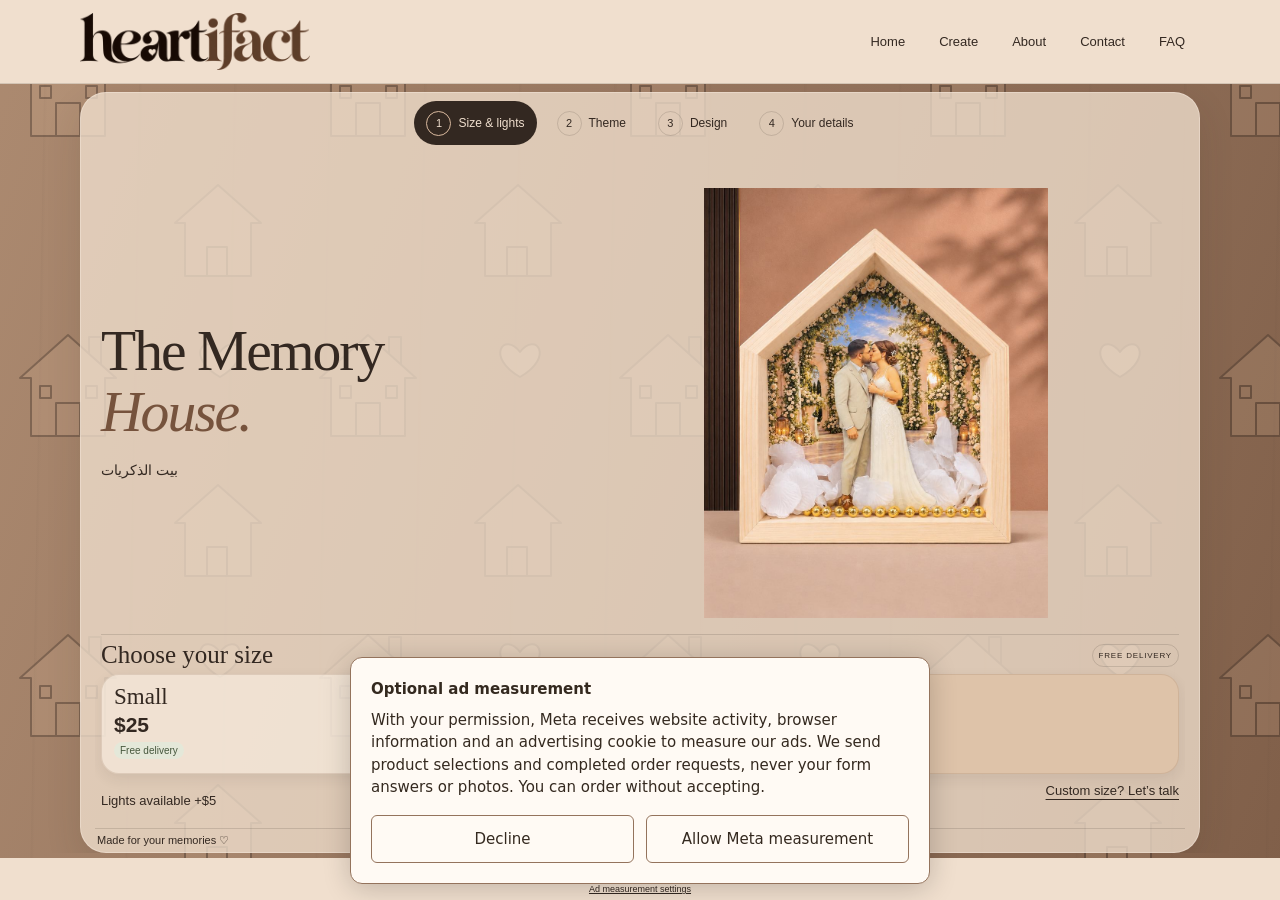
<file: index.html>
<!DOCTYPE html>
<html lang="en">
<head>
  <meta charset="UTF-8">
  <meta name="referrer" content="no-referrer">
  <meta name="viewport" content="width=device-width, initial-scale=1">
  <meta name="theme-color" content="#94735c">
  <meta name="description" content="The Memory House by HEARTIFACT. Personalized keepsakes for your people, places and memories.">

  <title>HEARTIFACT · The Memory House</title>
  <link rel="icon" href="assets/logo.png">

  <link rel="stylesheet" href="style.css?v=launch20261121">
  <link rel="preconnect" href="https://tally.so">
  <link rel="dns-prefetch" href="https://tally.so">
  <link rel="stylesheet" href="ad-measurement.css?v=20261121">
  <script src="ad-measurement.js?v=20261121" defer></script>
  <script id="tally-script" src="https://tally.so/widgets/embed.js" async></script>
  <script src="script.js?v=launch20261121" defer></script>
</head>

<body>
  <a class="skip-link" href="#shop">Skip to create your Memory House</a>
  <header class="site-header">
    <button class="wordmark" data-page="home" aria-label="HEARTIFACT home">
      <img src="assets/logo.png" alt="heartifact">
    </button>

    <nav aria-label="Main navigation">
      <button data-page="home">Home</button>
      <button data-page="home">Create</button>
      <button data-page="about">About</button>
      <button data-page="contact">Contact</button>
      <button data-page="faq">FAQ</button>
    </nav>
  </header>

  <main>
    <section id="shop" class="page">
      <div class="step-nav" aria-label="Order steps">
        <button data-go="0"><span>1</span> Size & lights</button>
        <button data-go="1"><span>2</span> Theme</button>
        <button data-go="2"><span>3</span> Design</button>
        <button data-go="3"><span>4</span> Your details</button>
      </div>

      <div id="slide-area">
        <section class="slide home-slide" data-step="0">
          <div class="hero-copy"><h1 tabindex="-1">The Memory<br><em>House.</em></h1><p class="arabic" lang="ar" dir="rtl">بيت الذكريات</p></div>

          <div class="memory-gallery" role="region" aria-roledescription="carousel" aria-label="The Memory House, in detail">
            <div class="photo-stack">
              <figure class="memory-photo" id="gallery-photo">
                <div class="gallery-image-wrap"><img width="900" height="1125" fetchpriority="high" decoding="async" id="gallery-image" src="assets/product-wedding.jpg" alt="Wedding Memory House featuring a couple, white flowers and golden details"></div>
              </figure>
            </div>
          </div>

          <div class="size-selection">
            <div id="size-options">
              <div class="section-heading"><h2>Choose your size</h2><span class="tag">FREE DELIVERY</span></div>
              <div class="size-grid standard-sizes">
                <button type="button" class="size-card" data-size="Mini" aria-pressed="false"><strong>Small</strong><b class="price">$25</b><span class="free-delivery">Free delivery</span></button>
                <button type="button" class="size-card" data-size="Grand" aria-pressed="false"><strong>Big</strong><b class="price">$35</b><span class="free-delivery">Free delivery</span></button>
              </div>
              <div class="size-extras"><span>Lights available +$5</span><button type="button" id="custom-size" class="text-link">Custom size? Let’s talk</button></div>
            </div>
            <div id="lights-options" hidden>
              <div class="section-heading"><h2 id="lights-heading" tabindex="-1">Add a little glow?</h2><span id="lights-size" class="tag"></span></div>
              <div class="lights-grid" aria-label="Choose lights">
                <button type="button" class="size-card lights-card" data-lights="false" aria-pressed="false"><strong>Without lights</strong><b id="price-without-lights" class="price">$25</b><span class="free-delivery">Free delivery</span></button>
                <button type="button" class="size-card lights-card" data-lights="true" aria-pressed="false"><strong>With lights <span class="lights-extra">+$5</span></strong><b id="price-with-lights" class="price">$30</b><span class="free-delivery">Free delivery</span></button>
              </div>
            </div>
          </div>
        </section>

        <section class="slide" data-step="1" hidden>
          <div class="title-block">
            <p class="eyebrow">STEP 02 · THE FEELING</p>
            <h2 tabindex="-1">What’s your <em>story?</em></h2>
            <p>Choose a theme. We’ll make it yours.</p>
          </div>

          <div id="theme-grid" class="theme-grid"></div>
          <p class="micro centered">Tap your favorite to continue.</p>
        </section>

        <section class="slide" data-step="2" hidden>
          <div class="title-block">
            <p class="eyebrow">STEP 03 · THE LITTLE DETAILS</p>
            <h2 tabindex="-1">Choose your <em>design.</em></h2>
          </div>

          <label for="instructions">
            Tell us about your design
            <span id="note-optional">(optional)</span>
          </label>

          <textarea
            id="instructions"
            rows="3"
            maxlength="1000"
            placeholder="Colors, clothing, names, or your idea…"
          ></textarea>

          <p id="design-hint" class="micro">Add a note if you like, then choose a design.</p>
          <div id="design-grid" class="design-grid"></div>

          
        </section>

        <section class="slide" data-step="3" hidden>
          <div class="title-block">
            <p class="eyebrow">STEP 04 · ALMOST YOURS</p>
            <h2 tabindex="-1">Your <em>details.</em></h2>
          </div>

          <div class="checkout-layout">
            <form id="details-form">
              <div class="field-grid">
                <div>
                  <label for="name">Full name</label>
                  <input id="name" name="name" autocomplete="name" placeholder="Your full name" maxlength="100" required>
                </div>

                <div>
                  <label for="phone">Phone number</label>
                  <input id="phone" name="phone" type="tel" autocomplete="tel" placeholder="+961 71 123 456" maxlength="30" required>
                </div>

                <div>
                  <label for="area">Area / city</label>
                  <input id="area" name="area" autocomplete="address-level2" placeholder="Your area" maxlength="100" required>
                </div>

                <div>
                  <label for="address">Address</label>
                  <input id="address" name="address" autocomplete="street-address" placeholder="Street, building, floor" maxlength="250" required>
                </div>
              </div>

              <div class="payment-row">
                <label for="payment">Pay with</label>
                <select id="payment" name="payment">
                  <option value="Cash">Cash on delivery</option>
                  <option value="Whish Money">Whish Money</option>
                </select>
              </div>

              <p id="whish-note" class="micro" hidden>We’ll confirm Whish payment details with you.</p>

              <button type="submit" class="primary submit-order">
                Upload photos <span><svg class="arrow-icon" viewBox="0 0 24 24" fill="none" stroke="currentColor" stroke-width="1.6" stroke-linecap="round" stroke-linejoin="round" aria-hidden="true" focusable="false"><path d="M4 12h16m-6-6 6 6-6 6"/></svg></span>
              </button>

              <p id="upload-status" class="micro" role="status">Next: upload photos. Your details are already attached.</p>
            </form>

            <aside class="order-card">
              <p class="eyebrow">YOUR MEMORY HOUSE</p>
              <h3 id="summary-name"></h3>
              <p id="summary-design" class="summary-design"></p>
              <div class="quantity">
              <span>Quantity</span>
              <button id="quantity-minus" aria-label="Decrease quantity">−</button>
              <output id="quantity">1</output>
              <button id="quantity-plus" aria-label="Increase quantity">+</button>
            </div><span id="summary-quantity" hidden></span>
              <div class="summary-row delivery-summary"><span>Delivery</span><strong>Free</strong></div>
              <div class="summary-total"><span>Total</span><strong id="summary-total"></strong></div>
            </aside>
          </div>

          <div id="upload-fallback" class="fallback" hidden>
            <strong>Photo upload is unavailable</strong>
            <p>Your order has not been submitted. Try the photo upload again, or use Contact if you need help.</p>
            <button id="fallback-link" type="button" class="primary">Retry photo upload <svg class="arrow-icon" viewBox="0 0 24 24" fill="none" stroke="currentColor" stroke-width="1.6" stroke-linecap="round" stroke-linejoin="round" aria-hidden="true" focusable="false"><path d="M4 12h16m-6-6 6 6-6 6"/></svg></button>
          </div>
        </section>
      </div>

      <div class="step-actions">
        <button type="button" id="previous-step" class="text-link" hidden><svg class="arrow-icon arrow-back" viewBox="0 0 24 24" fill="none" stroke="currentColor" stroke-width="1.6" stroke-linecap="round" stroke-linejoin="round" aria-hidden="true" focusable="false"><path d="M4 12h16m-6-6 6 6-6 6"/></svg> Back</button>
      </div>
      <p id="error" role="alert"></p>
      <div class="flow-bottom">
        <span>Made for your memories ♡</span>
        <strong id="running-total"></strong>
      </div>
    </section>

    <section id="about" class="page info-page" hidden>
      <p class="eyebrow">THE HEART BEHIND THE HOUSE</p>
      <h2 tabindex="-1">Little details.<br><em>Big feelings.</em></h2>
      <p>We turn your people, places and favorite moments into The Memory House: a keepsake designed around your story.</p>
      <p>From clothing and characters to colors and settings, your ideas make every house personal.</p>
      <button class="primary" data-page="home">Create yours <svg class="arrow-icon" viewBox="0 0 24 24" fill="none" stroke="currentColor" stroke-width="1.6" stroke-linecap="round" stroke-linejoin="round" aria-hidden="true" focusable="false"><path d="M4 12h16m-6-6 6 6-6 6"/></svg></button>
    </section>

    <section id="faq" class="page info-page" hidden>
      <p class="eyebrow">BEFORE YOU CREATE</p>
      <h2 tabindex="-1">A few helpful <em>answers.</em></h2>
      <div class="faq-list">
        <details><summary>How do I order?</summary><p>Choose Small or Big, select with or without lights, then choose a theme and design. Add your details and submit the photo form to send your order request. No WhatsApp message is required.</p></details>
        <details><summary>Can I share my own idea?</summary><p>Yes. Choose “Anything customized” and describe your idea. For a custom size, use “Let’s talk” to request a quote on WhatsApp.</p></details>
        <details><summary>How can I pay?</summary><p>Choose cash on delivery or Whish Money. We’ll confirm Whish payment details with you directly.</p></details>
        <details><summary>How much does it cost?</summary><p>Small is $25, or $30 with lights. Big is $35, or $40 with lights. All include free delivery. For a custom size, contact us for a quote.</p></details>
        <details><summary>When will my order be ready?</summary><p>Contact us on WhatsApp to confirm availability, delivery details and timing before ordering for a specific occasion.</p></details>
        <details><summary>What happens to my photos?</summary><p>The photo form is provided by Tally. Your uploaded photos accompany your form submission. We use the contact details you provide to follow up about your order. WhatsApp is also available for questions. Please share only photos you have permission to use.</p></details>
      </div>
      <button class="primary" data-page="home">Create yours <svg class="arrow-icon" viewBox="0 0 24 24" fill="none" stroke="currentColor" stroke-width="1.6" stroke-linecap="round" stroke-linejoin="round" aria-hidden="true" focusable="false"><path d="M4 12h16m-6-6 6 6-6 6"/></svg></button>
    </section>

    <section id="contact" class="page info-page" hidden>
      <p class="eyebrow">LET’S MAKE SOMETHING PERSONAL</p>
      <h2 tabindex="-1">An idea?<br><em>We’re listening.</em></h2>
      <p>A custom size, a special memory, or something entirely your own.</p>
      <button class="primary" id="contact-whatsapp">Chat on WhatsApp <svg class="arrow-icon" viewBox="0 0 24 24" fill="none" stroke="currentColor" stroke-width="1.6" stroke-linecap="round" stroke-linejoin="round" aria-hidden="true" focusable="false"><path d="M4 12h16m-6-6 6 6-6 6"/></svg></button>
      <a href="mailto:heartifact.lb@gmail.com">heartifact.lb@gmail.com</a>
    </section>

    <section id="thank-you" class="page info-page" hidden>
      <span class="success-mark" aria-hidden="true">♡</span>
      <h2 tabindex="-1">Order request<br><em>received.</em></h2>
      <p>Thank you for sharing your memory with us. We’ll review your request and contact you to confirm the details.</p>
      <p id="confirmation-reference" class="order-reference"></p>
      <button class="text-link" id="new-order">Make another memory</button>
    </section>
  </main>

  <footer>HEARTIFACT ♡ A home for your memories</footer>
  <noscript>Please enable JavaScript or contact heartifact.lb@gmail.com.</noscript>
</body>
</html>
</file>
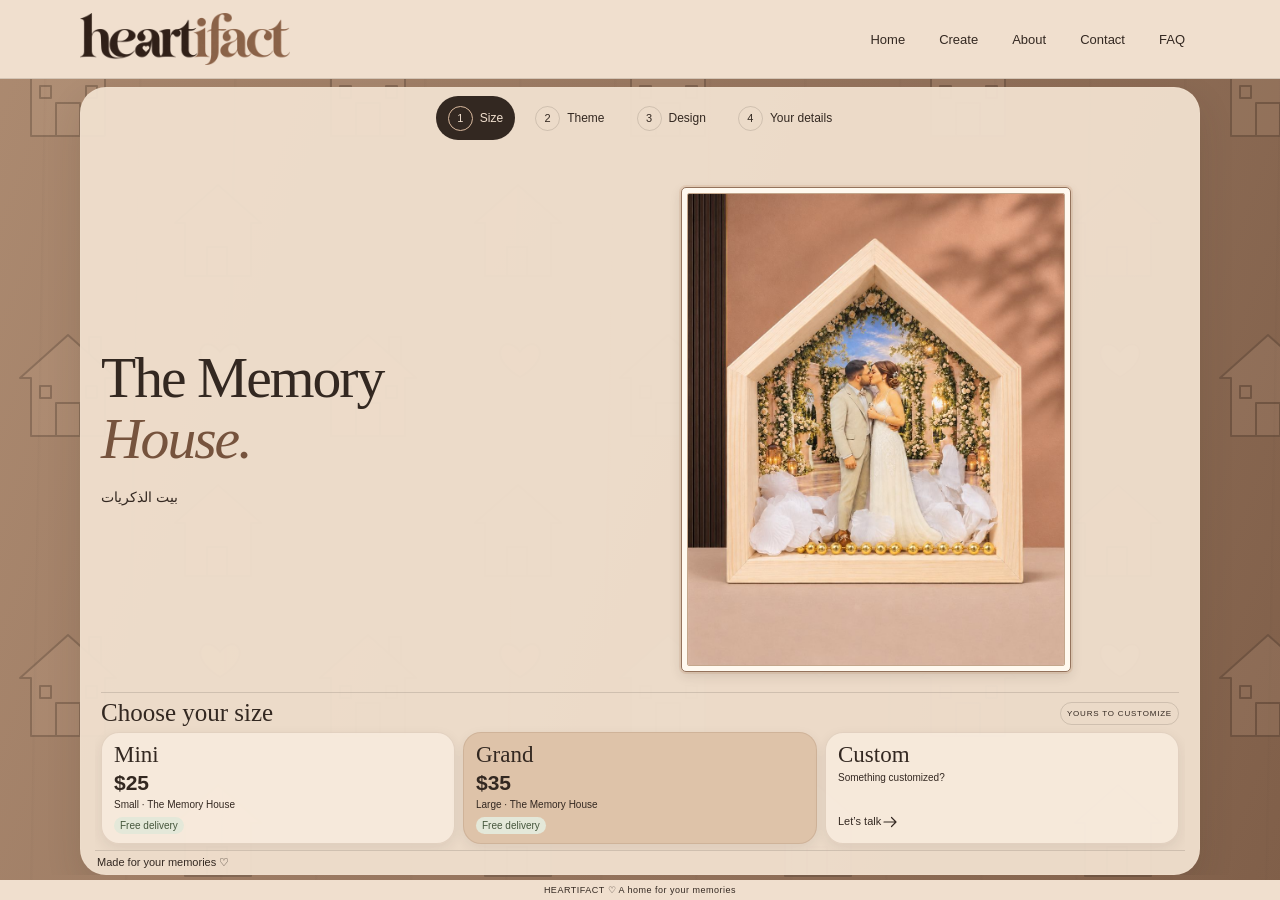
<file: New folder/index.html>
<!DOCTYPE html>
<html lang="en">
<head>
  <meta charset="UTF-8">
  <meta name="referrer" content="no-referrer">
  <meta name="viewport" content="width=device-width, initial-scale=1">
  <meta name="theme-color" content="#94735c">
  <meta name="description" content="The Memory House by HEARTIFACT. Personalized keepsakes for your people, places and memories.">

  <title>HEARTIFACT · The Memory House</title>

  <link rel="stylesheet" href="style.css?v=warmframe13">
  <link rel="preconnect" href="https://tally.so">
  <link rel="dns-prefetch" href="https://tally.so">
  <script id="tally-script" src="https://tally.so/widgets/embed.js" async></script>
  <script src="script.js?v=warmframe13" defer></script>
</head>

<body>
  <a class="skip-link" href="#shop">Skip to create your Memory House</a>
  <header class="site-header">
    <button class="wordmark" data-page="home" aria-label="HEARTIFACT home">
      <img src="assets/logo.png" alt="heartifact">
    </button>

    <nav aria-label="Main navigation">
      <button data-page="home">Home</button>
      <button data-page="home">Create</button>
      <button data-page="about">About</button>
      <button data-page="contact">Contact</button>
      <button data-page="faq">FAQ</button>
    </nav>
  </header>

  <main>
    <section id="shop" class="page">
      <div class="step-nav" aria-label="Order steps">
        <button data-go="0"><span>1</span> Size</button>
        <button data-go="1"><span>2</span> Theme</button>
        <button data-go="2"><span>3</span> Design</button>
        <button data-go="3"><span>4</span> Your details</button>
      </div>

      <div id="slide-area">
        <section class="slide home-slide" data-step="0">
          <div class="hero-copy"><h1 tabindex="-1">The Memory<br><em>House.</em></h1><p class="arabic" lang="ar" dir="rtl">بيت الذكريات</p></div>

          <div class="memory-gallery" role="region" aria-roledescription="carousel" aria-label="The Memory House, in detail">
            <div class="photo-stack">
              <figure class="memory-photo" id="gallery-photo">
                <div class="gallery-image-wrap"><img width="900" height="1125" fetchpriority="high" decoding="async" id="gallery-image" src="assets/product-wedding.jpg" alt="Wedding Memory House featuring a couple, white flowers and golden details"></div>
              </figure>
            </div>
          </div>

          <div class="size-selection">
            <div class="section-heading">
              <h2>Choose your size</h2>
              <span class="tag">YOURS TO CUSTOMIZE</span>
            </div>

            <div class="size-grid">
              <button class="size-card" data-size="Mini" aria-pressed="false">
                <span class="size-symbol mini-house" aria-hidden="true">⌂</span>
                <strong>Mini</strong>
                <b class="price">$25</b>
                <small>Small · The Memory House</small>
                <span class="free-delivery">Free delivery</span>
                <span class="card-arrow" aria-hidden="true"><svg class="arrow-icon" viewBox="0 0 24 24" fill="none" stroke="currentColor" stroke-width="1.6" stroke-linecap="round" stroke-linejoin="round" aria-hidden="true" focusable="false"><path d="M4 12h16m-6-6 6 6-6 6"/></svg></span>
              </button>

              <button class="size-card" data-size="Grand" aria-pressed="false">
                
                <span class="size-symbol grand-house" aria-hidden="true">⌂</span>
                <strong>Grand</strong>
                <span class="price"><b>$35</b></span>
                <small>Large · The Memory House</small>
                <span class="free-delivery">Free delivery</span>
                <span class="card-arrow" aria-hidden="true"><svg class="arrow-icon" viewBox="0 0 24 24" fill="none" stroke="currentColor" stroke-width="1.6" stroke-linecap="round" stroke-linejoin="round" aria-hidden="true" focusable="false"><path d="M4 12h16m-6-6 6 6-6 6"/></svg></span>
              </button>

              <button class="size-card" id="custom-size" aria-label="Customized size. Ask for a quote on WhatsApp.">
                <span class="custom-art" aria-hidden="true">⌂</span>
                <strong>Custom</strong>
                <span class="price secret" aria-hidden="true">$<span>00.00</span></span>
                <small>Something customized?</small>
                <span class="custom-bottom">Let’s talk <span><svg class="arrow-icon" viewBox="0 0 24 24" fill="none" stroke="currentColor" stroke-width="1.6" stroke-linecap="round" stroke-linejoin="round" aria-hidden="true" focusable="false"><path d="M4 12h16m-6-6 6 6-6 6"/></svg></span></span>
              </button>
            </div>

            
          </div>
        </section>

        <section class="slide" data-step="1" hidden>
          <div class="title-block">
            <p class="eyebrow">STEP 02 · THE FEELING</p>
            <h2 tabindex="-1">What’s your <em>story?</em></h2>
            <p>Choose a theme. We’ll make it yours.</p>
          </div>

          <div id="theme-grid" class="theme-grid"></div>
          <p class="micro centered">Tap your favorite to continue.</p>
        </section>

        <section class="slide" data-step="2" hidden>
          <div class="title-block">
            <p class="eyebrow">STEP 03 · THE LITTLE DETAILS</p>
            <h2 tabindex="-1">Choose your <em>design.</em></h2>
          </div>

          <label for="instructions">
            Tell us about your design
            <span id="note-optional">(optional)</span>
          </label>

          <textarea
            id="instructions"
            rows="2"
            maxlength="1000"
            placeholder="Clothing, colors, poses, names or the memory you want to capture..."
          ></textarea>

          <p id="design-hint" class="micro">Add a note if you like, then choose a design.</p>
          <div id="design-grid" class="design-grid"></div>

          
        </section>

        <section class="slide" data-step="3" hidden>
          <div class="title-block">
            <p class="eyebrow">STEP 04 · ALMOST YOURS</p>
            <h2 tabindex="-1">Your <em>details.</em></h2>
          </div>

          <div class="checkout-layout">
            <form id="details-form">
              <div class="field-grid">
                <div>
                  <label for="name">Full name</label>
                  <input id="name" name="name" autocomplete="name" placeholder="Your full name" maxlength="100" required>
                </div>

                <div>
                  <label for="phone">Phone number</label>
                  <input id="phone" name="phone" type="tel" autocomplete="tel" placeholder="+961 71 123 456" maxlength="30" required>
                </div>

                <div>
                  <label for="area">Area / city</label>
                  <input id="area" name="area" autocomplete="address-level2" placeholder="Your area" maxlength="100" required>
                </div>

                <div>
                  <label for="address">Address</label>
                  <input id="address" name="address" autocomplete="street-address" placeholder="Street, building, floor" maxlength="250" required>
                </div>
              </div>

              <div class="payment-row">
                <label for="payment">Pay with</label>
                <select id="payment" name="payment">
                  <option value="Cash">Cash on delivery</option>
                  <option value="Whish Money">Whish Money</option>
                </select>
              </div>

              <p id="whish-note" class="micro" hidden>We’ll confirm Whish payment details with you.</p>

              <button type="submit" class="primary submit-order">
                Upload photos <span><svg class="arrow-icon" viewBox="0 0 24 24" fill="none" stroke="currentColor" stroke-width="1.6" stroke-linecap="round" stroke-linejoin="round" aria-hidden="true" focusable="false"><path d="M4 12h16m-6-6 6 6-6 6"/></svg></span>
              </button>

              <p id="upload-status" class="micro" role="status">Upload your reference photos in the form, then press Submit to send your order request.</p>
            </form>

            <aside class="order-card">
              <p class="eyebrow">YOUR MEMORY HOUSE</p>
              <h3 id="summary-name"></h3>
              <p id="summary-design" class="summary-design"></p>
              <div class="quantity">
              <span>Quantity</span>
              <button id="quantity-minus" aria-label="Decrease quantity">−</button>
              <output id="quantity">1</output>
              <button id="quantity-plus" aria-label="Increase quantity">+</button>
            </div><span id="summary-quantity" hidden></span>
              <div class="summary-row delivery-summary"><span>Delivery</span><strong>Free</strong></div>
              <div class="summary-total"><span>Total</span><strong id="summary-total"></strong></div>
            </aside>
          </div>

          <div id="upload-fallback" class="fallback" hidden>
            <strong>Photo upload is unavailable</strong>
            <p>Your order has not been submitted. Try the photo upload again, or use Contact if you need help.</p>
            <button id="fallback-link" type="button" class="primary">Retry photo upload <svg class="arrow-icon" viewBox="0 0 24 24" fill="none" stroke="currentColor" stroke-width="1.6" stroke-linecap="round" stroke-linejoin="round" aria-hidden="true" focusable="false"><path d="M4 12h16m-6-6 6 6-6 6"/></svg></button>
          </div>
        </section>
      </div>

      <div class="step-actions">
        <button type="button" id="previous-step" class="text-link" hidden><svg class="arrow-icon arrow-back" viewBox="0 0 24 24" fill="none" stroke="currentColor" stroke-width="1.6" stroke-linecap="round" stroke-linejoin="round" aria-hidden="true" focusable="false"><path d="M4 12h16m-6-6 6 6-6 6"/></svg> Back</button>
      </div>
      <p id="error" role="alert"></p>
      <div class="flow-bottom">
        <span>Made for your memories ♡</span>
        <strong id="running-total"></strong>
      </div>
    </section>

    <section id="about" class="page info-page" hidden>
      <p class="eyebrow">THE HEART BEHIND THE HOUSE</p>
      <h2 tabindex="-1">Little details.<br><em>Big feelings.</em></h2>
      <p>We turn your people, places and favorite moments into The Memory House: a keepsake designed around your story.</p>
      <p>From clothing and characters to colors and settings, your ideas make every house personal.</p>
      <button class="primary" data-page="home">Create yours <svg class="arrow-icon" viewBox="0 0 24 24" fill="none" stroke="currentColor" stroke-width="1.6" stroke-linecap="round" stroke-linejoin="round" aria-hidden="true" focusable="false"><path d="M4 12h16m-6-6 6 6-6 6"/></svg></button>
    </section>

    <section id="faq" class="page info-page" hidden>
      <p class="eyebrow">BEFORE YOU CREATE</p>
      <h2 tabindex="-1">A few helpful <em>answers.</em></h2>
      <div class="faq-list">
        <details><summary>How do I order?</summary><p>Choose Mini or Grand, a theme and a design. Add your details and submit the photo form to send your order request. No WhatsApp message is required.</p></details>
        <details><summary>Can I share my own idea?</summary><p>Yes. Choose “Anything customized” and describe your idea. For a custom size, use “Let’s talk” to request a quote on WhatsApp.</p></details>
        <details><summary>How can I pay?</summary><p>Choose cash on delivery or Whish Money. We’ll confirm Whish payment details with you directly.</p></details>
        <details><summary>How much does it cost?</summary><p>Mini (small) is $25 and Grand (large) is $35, both with free delivery. For a custom size, contact us for a quote.</p></details>
        <details><summary>When will my order be ready?</summary><p>Contact us on WhatsApp to confirm availability, delivery details and timing before ordering for a specific occasion.</p></details>
        <details><summary>What happens to my photos?</summary><p>The photo form is provided by Tally. Your uploaded photos accompany your form submission. We use the contact details you provide to follow up about your order. WhatsApp is also available for questions. Please share only photos you have permission to use.</p></details>
      </div>
      <button class="primary" data-page="home">Create yours <svg class="arrow-icon" viewBox="0 0 24 24" fill="none" stroke="currentColor" stroke-width="1.6" stroke-linecap="round" stroke-linejoin="round" aria-hidden="true" focusable="false"><path d="M4 12h16m-6-6 6 6-6 6"/></svg></button>
    </section>

    <section id="contact" class="page info-page" hidden>
      <p class="eyebrow">LET’S MAKE SOMETHING PERSONAL</p>
      <h2 tabindex="-1">An idea?<br><em>We’re listening.</em></h2>
      <p>A custom size, a special memory, or something entirely your own.</p>
      <button class="primary" id="contact-whatsapp">Chat on WhatsApp <svg class="arrow-icon" viewBox="0 0 24 24" fill="none" stroke="currentColor" stroke-width="1.6" stroke-linecap="round" stroke-linejoin="round" aria-hidden="true" focusable="false"><path d="M4 12h16m-6-6 6 6-6 6"/></svg></button>
      <a href="mailto:heartifact.lb@gmail.com">heartifact.lb@gmail.com</a>
    </section>

    <section id="thank-you" class="page info-page" hidden>
      <span class="success-mark" aria-hidden="true">♡</span>
      <h2 tabindex="-1">Order request<br><em>received.</em></h2>
      <p>Thank you for sharing your memory with us. We’ll review your request and contact you to confirm the details.</p>
      <p id="confirmation-reference" class="order-reference"></p>
      <button class="text-link" id="new-order">Make another memory</button>
    </section>
  </main>

  <footer>HEARTIFACT ♡ A home for your memories</footer>
  <noscript>Please enable JavaScript or contact heartifact.lb@gmail.com.</noscript>
</body>
</html>
</file>
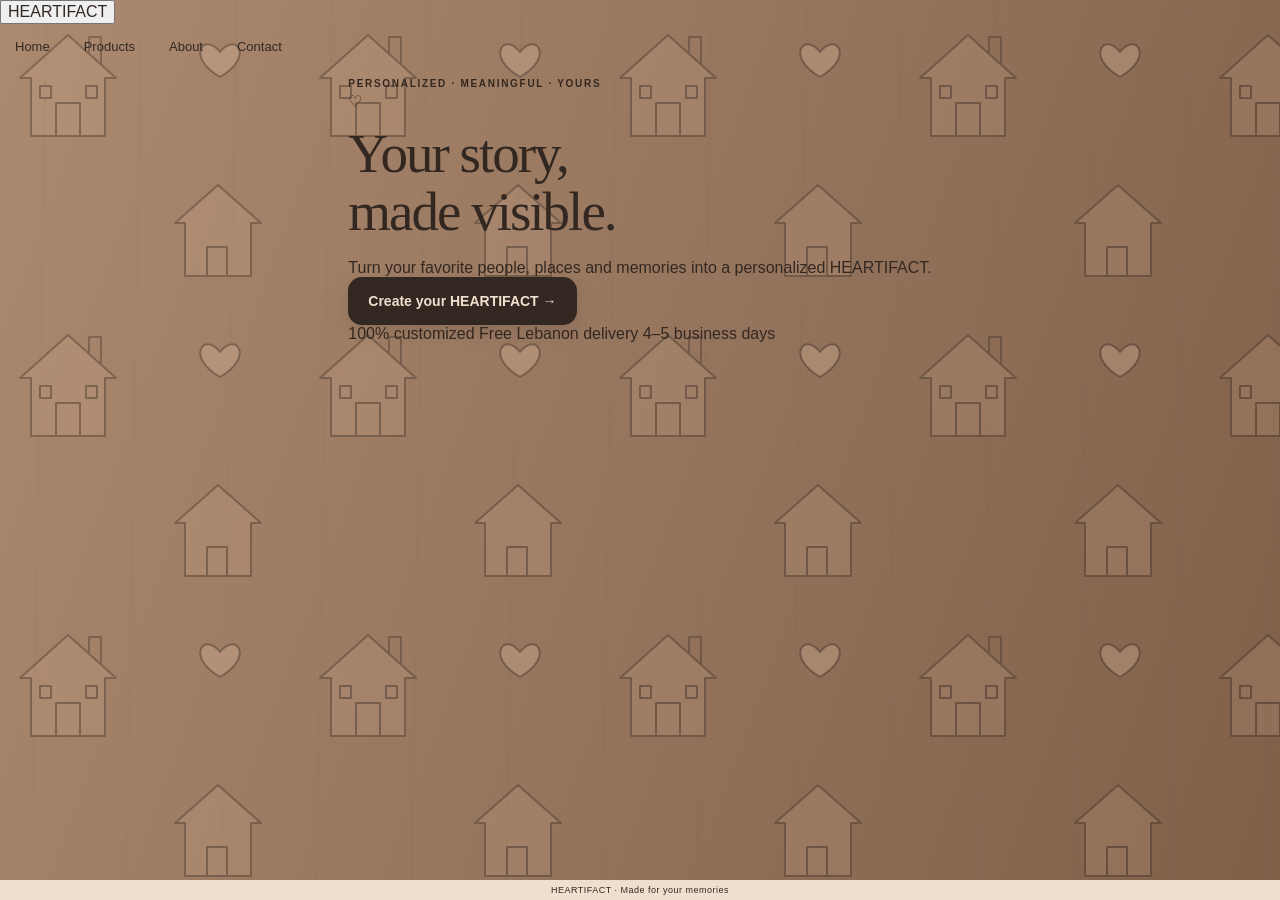
<file: web upd.html>
<!DOCTYPE html>
<html lang="en">
<head>
    <meta charset="UTF-8">
    <meta name="viewport" content="width=device-width, initial-scale=1.0">

    <meta
        name="description"
        content="Personalized HEARTIFACT memories. Choose your design and order with reference photos. Free delivery across Lebanon."
    >

    <title>HEARTIFACT | Your Story Made Visible</title>

    <link rel="stylesheet" href="style.css">
    <script src="https://tally.so/widgets/embed.js" async></script>
    <script src="script.js" defer></script>
</head>

<body>

<header>
    <button class="brand" data-page="home" type="button">
        HEARTIFACT
    </button>

    <nav aria-label="Main navigation">
        <button data-page="home" type="button">Home</button>
        <button data-page="products" type="button">Products</button>
        <button data-page="about" type="button">About</button>
        <button data-page="contact" type="button">Contact</button>
    </nav>
</header>

<main>

    <!-- HOME -->

    <section id="home" class="screen" aria-labelledby="home-title">
        <div class="screen-body hero">
            <p class="eyebrow">
                PERSONALIZED · MEANINGFUL · YOURS
            </p>

            <div class="heart" aria-hidden="true">♡</div>

            <h1 id="home-title" tabindex="-1">
                Your story,<br>
                <span>made visible.</span>
            </h1>

            <p>
                Turn your favorite people, places and memories
                into a personalized HEARTIFACT.
            </p>

            <button type="button" class="primary" data-page="products">
                Create your HEARTIFACT →
            </button>

            <div class="perks">
                <span>100% customized</span>
                <span>Free Lebanon delivery</span>
                <span>4–5 business days</span>
            </div>
        </div>
    </section>

    <!-- ORDER STEPS -->

    <section
        id="products"
        class="screen"
        hidden
        aria-labelledby="step-title"
    >
        <div class="flow-header">
            <p id="step-count" class="eyebrow">STEP 1 OF 7</p>

            <h2 id="step-title" tabindex="-1">
                Choose your size
            </h2>

            <p id="step-description"></p>

            <progress
                id="step-progress"
                max="7"
                value="1"
                aria-label="Order progress"
            ></progress>
        </div>

        <div id="step-body" class="screen-body">

            <!-- SIZE -->

            <div class="step" data-step="0">
                <div class="sizes">

                    <button
                        type="button"
                        class="size-card"
                        data-size="Small"
                        aria-pressed="false"
                    >
                        <img
                            src="product1.png"
                            alt="Personalized memory house"
                        >

                        <span class="product-info">
                            <strong>
                                Small la casa de la memoria
                            </strong>

                            <span lang="ar" dir="rtl">
                                بيت الذكريات
                            </span>

                            <span>20 × 20 cm</span>
                            <b>$30</b>
                        </span>

                        <span class="selection-mark" aria-hidden="true">
                            ✓
                        </span>
                    </button>

                    <button
                        type="button"
                        class="size-card"
                        data-size="Large"
                        aria-pressed="false"
                    >
                        <img
                            src="product1.png"
                            alt="Personalized memory house"
                        >

                        <span class="product-info">
                            <strong>
                                Large la casa de la memoria
                            </strong>

                            <span lang="ar" dir="rtl">
                                بيت الذكريات
                            </span>

                            <span>30 × 30 cm · Most popular</span>
                            <b>$40</b>
                        </span>

                        <span class="selection-mark" aria-hidden="true">
                            ✓
                        </span>
                    </button>

                </div>

                <button
                    type="button"
                    class="text-button"
                    data-custom="size"
                >
                    Need a custom size? Ask us on WhatsApp ↗
                </button>
            </div>

            <!-- THEME -->

            <div class="step" data-step="1" hidden>
                <div class="theme-grid">

                    <button
                        type="button"
                        class="choice"
                        data-theme="Special Moments"
                        aria-pressed="false"
                    >
                        <span aria-hidden="true">♡</span>
                        <strong>Special Moments</strong>
                        <small>Weddings, birthdays and milestones</small>
                    </button>

                    <button
                        type="button"
                        class="choice"
                        data-theme="Friends & Family"
                        aria-pressed="false"
                    >
                        <span aria-hidden="true">♡</span>
                        <strong>Friends &amp; Family</strong>
                        <small>Your favorite people and memories</small>
                    </button>

                    <button
                        type="button"
                        class="choice"
                        data-theme="Locations"
                        aria-pressed="false"
                    >
                        <span aria-hidden="true">◇</span>
                        <strong>Locations</strong>
                        <small>A place close to your heart</small>
                    </button>

                    <button
                        type="button"
                        class="choice"
                        data-theme="Jobs"
                        aria-pressed="false"
                    >
                        <span aria-hidden="true">✦</span>
                        <strong>Jobs</strong>
                        <small>Careers, professions and passions</small>
                    </button>

                </div>
            </div>

            <!-- DESIGN CARDS -->

            <div class="step" data-step="2" hidden>
                <input id="design" type="hidden">

                <div
                    id="design-grid"
                    class="design-grid"
                    role="group"
                    aria-label="Choose your design"
                ></div>

                <div class="design-pagination">
                    <button
                        id="previous-designs"
                        type="button"
                        class="secondary"
                    >
                        ← Previous designs
                    </button>

                    <span id="design-page" aria-live="polite"></span>

                    <button
                        id="more-designs"
                        type="button"
                        class="secondary"
                    >
                        More designs →
                    </button>
                </div>

                <p class="hint">
                    Choose an “Any…” option for your own idea,
                    then describe it in the next step.
                </p>

                <div class="quantity-card">
                    <label for="quantity">Quantity</label>

                    <div class="quantity-controls">
                        <button
                            id="quantity-minus"
                            type="button"
                            class="secondary"
                            aria-label="Decrease quantity"
                        >
                            −
                        </button>

                        <input
                            id="quantity"
                            type="number"
                            min="1"
                            max="10"
                            step="1"
                            value="1"
                            inputmode="numeric"
                        >

                        <button
                            id="quantity-plus"
                            type="button"
                            class="secondary"
                            aria-label="Increase quantity"
                        >
                            +
                        </button>
                    </div>
                </div>
            </div>

            <!-- PERSONALIZATION -->

            <div class="step" data-step="3" hidden>
                <label for="instructions">
                    Tell us about your design

                    <span class="optional">
                        optional, except custom designs
                    </span>
                </label>

                <textarea
                    id="instructions"
                    maxlength="1000"
                    rows="5"
                    placeholder="Clothing, colors, poses, background details, names or the memory you want to capture..."
                ></textarea>

                <div class="notice">
                    <strong>Your reference photos</strong>

                    <p>
                        You’ll choose and upload photos securely
                        in the final Tally form. No need to send
                        them separately through WhatsApp.
                    </p>
                </div>
            </div>

            <!-- DELIVERY -->

            <div class="step" data-step="4" hidden>
                <div class="form-grid">
                    <div>
                        <label for="customer-name">Full name</label>

                        <input
                            id="customer-name"
                            autocomplete="name"
                            maxlength="100"
                            placeholder="Your full name"
                        >
                    </div>

                    <div>
                        <label for="customer-phone">Phone number</label>

                        <input
                            id="customer-phone"
                            type="tel"
                            autocomplete="tel"
                            inputmode="tel"
                            maxlength="30"
                            placeholder="+961 71 123 456"
                        >
                    </div>

                    <div>
                        <label for="customer-area">Area / city</label>

                        <input
                            id="customer-area"
                            autocomplete="address-level2"
                            maxlength="100"
                            placeholder="Beirut, Baabda, Jounieh..."
                        >
                    </div>

                    <div>
                        <label for="customer-address">Full address</label>

                        <input
                            id="customer-address"
                            autocomplete="street-address"
                            maxlength="250"
                            placeholder="Street, building, floor..."
                        >
                    </div>
                </div>

                <p class="hint">Free delivery across Lebanon.</p>
            </div>

            <!-- PAYMENT -->

            <div class="step" data-step="5" hidden>
                <div class="payment-grid">

                    <button
                        type="button"
                        class="choice"
                        data-payment="Cash"
                        aria-pressed="false"
                    >
                        <span aria-hidden="true">$</span>
                        <strong>Cash</strong>
                        <small>Pay on delivery</small>
                    </button>

                    <button
                        type="button"
                        class="choice"
                        data-payment="Whish Money"
                        aria-pressed="false"
                    >
                        <span aria-hidden="true">W</span>
                        <strong>Whish Money</strong>
                        <small>+961 71 963 311</small>
                    </button>

                </div>

                <p class="hint">
                    Selecting Whish Money does not make a payment.
                    We’ll confirm payment details with you.
                </p>
            </div>

            <!-- REVIEW -->

            <div class="step" data-step="6" hidden>
                <div id="order-summary" class="summary"></div>

                <div class="notice">
                    <strong>
                        Upload photos, then send a WhatsApp copy
                    </strong>

                    <p>
                        Choose your photos and press Submit
                        in the photo form to save your order
                        and send our email notification.
                        Then send a copy of the order in WhatsApp.
                    </p>
                </div>

                <div id="upload-fallback" class="notice" hidden>
                    <strong>Open the photo form separately</strong>

                    <p>
                        The photo window could not load.
                        Open the form below, upload your photos
                        and press Submit. Then return here
                        to send your WhatsApp copy.
                    </p>

                    <a
                        id="fallback-form-link"
                        class="primary"
                        target="_blank"
                        rel="noopener noreferrer"
                    >
                        Open photo form ↗
                    </a>

                    <button
                        id="fallback-whatsapp"
                        type="button"
                        class="secondary"
                    >
                        Send WhatsApp copy
                    </button>

                    <p>
                        This website cannot check a submission
                        made in a separate tab. Submit the photo
                        form before sending the WhatsApp copy.
                    </p>
                </div>

                <button
                    type="button"
                    class="text-button"
                    id="whatsapp-summary"
                >
                    Have a question? Message us on WhatsApp ↗
                </button>
            </div>

        </div>

        <p id="step-error" class="error" role="alert"></p>

        <div class="flow-footer">
            <button type="button" id="back-button" class="secondary">
                ← Back
            </button>

            <span id="running-total">$0.00</span>

            <button type="button" id="next-button" class="primary">
                Next →
            </button>
        </div>
    </section>

    <!-- AFTER PHOTO SUBMISSION -->

    <section
        id="confirmation"
        class="screen"
        hidden
        aria-labelledby="confirmation-title"
    >
        <div class="screen-body content-page">
            <p class="eyebrow">PHOTO FORM SUBMITTED</p>

            <div class="heart" aria-hidden="true">✓</div>

            <h2 id="confirmation-title" tabindex="-1">
                Now send your<br>
                <span>WhatsApp copy.</span>
            </h2>

            <p id="confirmed-order"></p>

            <p>
                Your order and photos were submitted to Tally.
                The email notification will be sent according
                to our form settings.
            </p>

            <button id="send-whatsapp" type="button" class="primary">
                Send order on WhatsApp ↗
            </button>

            <p id="whatsapp-status" role="status" aria-live="polite">
                Tap the button, then press Send in WhatsApp.
                Photos are saved in Tally; this message
                includes the matching order number.
            </p>

            <button id="new-order" type="button" class="secondary">
                Start a new order
            </button>
        </div>
    </section>

    <!-- ABOUT -->

    <section
        id="about"
        class="screen"
        hidden
        aria-labelledby="about-title"
    >
        <div class="screen-body content-page">
            <p class="eyebrow">THE HEART BEHIND THE ART</p>

            <h2 id="about-title" tabindex="-1">
                More than decoration.<br>
                <span>It’s your story.</span>
            </h2>

            <p>
                HEARTIFACT turns memories, relationships,
                professions, destinations and meaningful
                moments into personalized pieces designed
                around you.
            </p>

            <p>
                From the characters and clothing to the
                setting and smallest details, we customize
                everything to make your piece yours.
            </p>

            <button type="button" class="primary" data-page="products">
                Create your HEARTIFACT →
            </button>
        </div>
    </section>

    <!-- CONTACT -->

    <section
        id="contact"
        class="screen"
        hidden
        aria-labelledby="contact-title"
    >
        <div class="screen-body content-page">
            <p class="eyebrow">TALK TO US</p>

            <h2 id="contact-title" tabindex="-1">
                Have something<br>
                <span>different in mind?</span>
            </h2>

            <p>
                A custom size, special idea or different theme?
                We’re only a message away.
            </p>

            <button type="button" class="primary" data-custom="idea">
                WhatsApp us ↗
            </button>

            <a
                class="contact-link"
                href="mailto:heartifact.lb@gmail.com"
            >
                heartifact.lb@gmail.com
            </a>

            <a class="contact-link" href="tel:+96171963311">
                +961 71 963 311
            </a>
        </div>
    </section>

</main>

<footer>HEARTIFACT · Made for your memories</footer>

<noscript>
    <p class="no-script">
        Please enable JavaScript to use the order steps.
        Contact heartifact.lb@gmail.com for help.
    </p>
</noscript>

</body>
</html>
</file>
<file: style.css>
:root {
  color-scheme: light;
  --wood: #332821;
  --mocha: #94735c;
  --baker: #d9b99e;
  --cream: #f0dfce;
  --line: #33282126;
}

* { box-sizing: border-box; }

html, body {
  margin: 0;
  height: 100%;
  color: var(--wood);
  font-family: Arial, Helvetica, sans-serif;
}

body {
  height: 100vh;
  height: 100dvh;
  display: flex;
  flex-direction: column;
  overflow: hidden;
  isolation: isolate;
  background-color: var(--mocha);
  background-image:
    repeating-linear-gradient(
      91deg,
      transparent 0 45px,
      #33282108 46px,
      transparent 49px 95px
    ),
    linear-gradient(110deg, #ac8a70, #94735c 55%, #805f49);
}

body::before {
  content: "";
  position: fixed;
  inset: -300px;
  z-index: -1;
  pointer-events: none;
  opacity: .25;
  background-image: url("data:image/svg+xml,%3Csvg xmlns='http://www.w3.org/2000/svg' width='300' height='300' viewBox='0 0 300 300'%3E%3Cg stroke='%23332821' stroke-width='2' stroke-linejoin='round'%3E%3Cpath fill='%23d9b99e' fill-opacity='.5' d='M20 78L68 35L116 78H105V136H31V78Z M175 223L218 185L261 223H251V276H185V223Z'/%3E%3Cpath fill='none' d='M56 136V103H80V136M40 86H51V98H40ZM86 86H97V98H86ZM89 53V37H101V64M207 276V247H227V276'/%3E%3Cpath fill='%23d9b99e' d='M220 52C204 31 185 57 220 77C255 57 236 31 220 52Z'/%3E%3C/g%3E%3C/svg%3E");
  background-size: 300px 300px;
  animation: houses 12s linear infinite;
}

button, input, textarea, select { font: inherit; }
button, a { touch-action: manipulation; -webkit-tap-highlight-color: transparent; }
button { cursor: pointer; color: inherit; }
button:disabled { opacity: .45; cursor: default; }
a { color: var(--wood); }
[hidden] { display: none !important; }
:focus-visible { outline: 3px solid var(--wood); outline-offset: 4px; }

h1, h2, h3, p { margin: 0; }
h1, h2, h3 { font-family: Georgia, serif; font-weight: 400; }
h1[tabindex]:focus, h2[tabindex]:focus { outline: none; }

button, a, input, textarea, select {
  transition: transform .2s, box-shadow .2s, border-color .2s, background .2s;
}

button:active { transform: scale(.98); }

.site-header {
  flex: none;
  display: flex;
  justify-content: space-between;
  align-items: center;
  gap: 15px;
  padding: 10px max(20px, calc((100vw - 1120px) / 2));
  background: var(--cream);
  border-bottom: 1px solid var(--line);
}

.wordmark { display: flex; border: 0; background: none; padding: 3px 0; }
.wordmark img { display: block; width: 210px; height: auto; max-height: 58px; object-fit: contain; }

nav { display: flex; gap: 4px; }
nav button { min-height: 44px; padding: 8px 15px; border: 0; border-radius: 30px; background: none; font-size: 13px; }
nav button:hover, nav button.active { background: var(--wood); color: var(--cream); }

main { flex: 1; min-height: 0; display: flex; justify-content: center; padding: 16px 18px 0; overflow: hidden; }
.page { width: 100%; max-width: 1120px; min-height: 0; display: flex; flex-direction: column; }

#shop {
  background: #f0dfcef5;
  border: 1px solid #f0dfce80;
  border-radius: 26px;
  padding: 15px 22px 0;
  box-shadow: 0 14px 35px #33282120;
}

.step-nav { display: flex; justify-content: center; gap: 8px; margin-bottom: 12px; flex: none; }
.step-nav button { display: flex; align-items: center; gap: 7px; min-height: 44px; padding: 6px 12px; border: 0; border-radius: 30px; background: none; font-size: 12px; }
.step-nav button > span { display: grid; place-items: center; width: 25px; height: 25px; border: 1px solid var(--line); border-radius: 50%; font-size: 11px; }
.step-nav button[aria-current="step"] { background: var(--wood); color: var(--cream); }
.step-nav button[aria-current="step"] > span { border-color: var(--baker); }

#slide-area { flex: 1; min-height: 0; overflow: hidden; }

.slide {
  height: 100%;
  max-width: 850px;
  margin: auto;
  padding: 8px 5px 16px;
  overflow-y: auto;
  overscroll-behavior: contain;
  scrollbar-width: thin;
  scrollbar-color: var(--mocha) transparent;
  touch-action: pan-y;
}

.enter { animation: slideIn .4s ease; }

.home-slide {
  max-width: none;
  display: grid;
  grid-template-columns: .8fr 1.3fr;
  gap: 28px;
  align-items: center;
  align-content: center;
}

.eyebrow { font-size: 10px; font-weight: 700; letter-spacing: 1.7px; line-height: 1.6; }
h1 { font-size: clamp(36px, 4.4vw, 55px); line-height: 1.06; letter-spacing: -2px; margin: 14px 0 17px; }
em { color: #76533d; font-weight: 400; }
.hero-copy > p:not(.eyebrow) { font-size: 14px; line-height: 1.7; }
.hero-copy .arabic { font-size: 21px; margin-top: 7px; text-align: left; }
.doodle { font: 70px Georgia, serif; color: var(--mocha); margin-top: 14px; animation: float 4s ease-in-out infinite; }
.doodle i { font-size: 19px; vertical-align: middle; }

.micro { font-size: 11px; line-height: 1.55; margin-top: 9px; }
.centered { text-align: center; }
.section-heading { display: flex; justify-content: space-between; align-items: center; gap: 8px; margin-bottom: 14px; }
.section-heading h2 { font-size: 25px; }
.tag { font-size: 8px; letter-spacing: .8px; border: 1px solid var(--line); border-radius: 25px; padding: 6px; }

.size-grid { display: grid; grid-template-columns: repeat(3, minmax(0, 1fr)); gap: 10px; }

.size-card {
  position: relative;
  display: flex;
  flex-direction: column;
  gap: 8px;
  min-width: 0;
  text-align: left;
  border: 2px solid #94735c35;
  border-radius: 18px;
  background: linear-gradient(145deg, #e6ccb5, var(--baker));
  padding: 13px 11px;
  overflow: hidden;
  box-shadow: 0 8px 20px #33282110;
}

.size-card:hover, .size-card.selected { border-color: var(--wood); }
.preview { width: 100%; height: 82px; object-fit: contain; border-radius: 9px; background: white; margin: 14px 0 6px; }
.size-card > strong { font: 28px Georgia, serif; }
.price { display: flex; gap: 5px; align-items: center; flex-wrap: wrap; font-size: 19px; font-weight: 700; min-height: 24px; }
.price del { font-size: 12px; font-weight: 400; }
.size-card small { font-size: 10px; line-height: 1.4; }
.card-arrow { margin: auto 0 0 auto; font-size: 23px; }
.custom-bottom { display: flex; justify-content: space-between; margin-top: auto; font-size: 11px; align-items: center; }
.custom-bottom > span { font-size: 23px; }

.popular { position: absolute; top: 7px; right: 7px; border-radius: 20px; background: var(--wood); color: var(--cream); padding: 4px 7px; font-size: 8px; letter-spacing: .7px; }
.custom-art { height: 82px; display: grid; place-items: center; margin: 14px 0 6px; font: 75px Georgia, serif; border-radius: 9px; background: #94735c22; }
.secret > span { filter: blur(4px); user-select: none; }

.size-card::after, .primary::before { content: ""; position: absolute; inset: 0; pointer-events: none; background: linear-gradient(110deg, transparent 25%, #f0dfce70 50%, transparent 75%); transform: translateX(-150%); transition: transform .65s; }
.size-card:hover::after, .primary:hover::before { transform: translateX(150%); }

.title-block { text-align: center; margin-bottom: 18px; }
.title-block h2 { font-size: 37px; letter-spacing: -1px; margin: 6px 0; }
.title-block > p:not(.eyebrow) { font-size: 13px; line-height: 1.6; }

.theme-grid { display: grid; grid-template-columns: repeat(2, minmax(0, 1fr)); gap: 12px; }

.theme-card, .design-card {
  position: relative;
  isolation: isolate;
  overflow: hidden;
  border: 2px solid transparent;
  background: var(--wood);
  color: #fff6ec;
  text-align: left;
  text-shadow: 0 1px 4px #332821;
}

.theme-card::before, .design-card::before { content: ""; position: absolute; inset: 0; background-image: var(--photo); background-position: center; background-size: cover; z-index: -2; transition: transform .45s; }
.theme-card::after, .design-card::after { content: ""; position: absolute; inset: 0; background: linear-gradient(180deg, #33282108, #332821ed); z-index: -1; }

.theme-card { display: flex; flex-direction: column; justify-content: flex-end; align-items: flex-start; gap: 6px; min-height: 157px; border-radius: 17px; padding: 18px; }
.theme-card strong { font-size: 17px; }
.theme-card small { font-size: 11px; }
.theme-card:last-child { grid-column: 1 / -1; min-height: 88px; }
.theme-card.selected, .design-card.selected { border-color: var(--cream); outline: 2px solid var(--wood); outline-offset: 1px; }

label { display: block; font-size: 12px; font-weight: 700; margin-bottom: 7px; }
label span { font-size: 11px; font-weight: 400; }

input, textarea, select { width: 100%; min-height: 44px; padding: 11px 12px; border: 1px solid #94735c80; border-radius: 11px; color: var(--wood); background: #fff6ec; font-size: 16px; }
input::placeholder, textarea::placeholder { color: #796352; opacity: 1; }
input:focus, textarea:focus, select:focus { border-color: var(--wood); box-shadow: 0 0 0 3px #94735c25; }
textarea { min-height: 74px; max-height: 150px; resize: vertical; line-height: 1.5; }

.design-grid { display: grid; grid-template-columns: repeat(3, minmax(0, 1fr)); gap: 9px; margin-top: 12px; }
.design-card { min-height: 94px; display: flex; align-items: flex-end; border-radius: 12px; padding: 12px 10px; font-size: 12px; line-height: 1.3; }
.design-tail { display: flex; justify-content: space-between; align-items: center; gap: 8px; margin-top: 13px; }
.quantity { display: flex; align-items: center; gap: 8px; font-size: 12px; }
.quantity button { width: 44px; min-height: 44px; border: 1px solid var(--line); border-radius: 50%; background: var(--baker); font-size: 20px; }
.quantity output { min-width: 19px; text-align: center; font-weight: 700; }

.checkout-layout { display: grid; grid-template-columns: 1.5fr 1fr; gap: 22px; align-items: start; }
.field-grid { display: grid; grid-template-columns: 1fr 1fr; gap: 13px; }
.payment-row { display: flex; align-items: center; gap: 15px; margin: 16px 0; }
.payment-row label { margin: 0; white-space: nowrap; }
.payment-row select { font-size: 14px; }

.primary { position: relative; overflow: hidden; display: inline-flex; align-items: center; justify-content: center; gap: 15px; min-height: 48px; padding: 13px 20px; border: 0; border-radius: 14px; background: var(--wood); color: var(--cream); font-size: 14px; font-weight: 700; text-decoration: none; box-shadow: 0 7px 18px #33282125; }
.submit-order { width: 100%; justify-content: space-between; }
.order-card { background: var(--baker); padding: 22px; border: 1px solid var(--line); border-radius: 18px; }
.order-card h3 { font-size: 25px; line-height: 1.25; margin: 12px 0 20px; }
.summary-row, .summary-total { display: flex; justify-content: space-between; gap: 10px; font-size: 13px; }
.summary-total { border-top: 1px solid var(--line); padding-top: 15px; margin-top: 15px; align-items: center; }
.summary-total strong { font-size: 27px; }

#error { flex: none; min-height: 16px; margin: 5px 0; font-size: 12px; font-weight: 700; text-align: center; }
.flow-bottom { flex: none; display: flex; justify-content: space-between; align-items: center; gap: 10px; border-top: 1px solid var(--line); padding: 10px 4px; font-size: 11px; }
#running-total { font-size: 15px; white-space: nowrap; }

.info-page { max-width: 650px; align-items: center; justify-content: safe center; text-align: center; overflow-y: auto; gap: 20px; padding: 30px 20px; background: var(--cream); border-radius: 25px; }
.info-page h2 { font-size: clamp(30px, 5vw, 48px); line-height: 1.12; }
.info-page > p:not(.eyebrow) { max-width: 480px; font-size: 14px; line-height: 1.7; }
.info-page a { overflow-wrap: anywhere; }
.success-mark { font: 75px Georgia, serif; animation: float 4s ease-in-out infinite; }
.text-link { background: none; border: 0; min-height: 44px; padding: 10px; font-size: 12px; text-decoration: underline; text-underline-offset: 4px; }
.fallback, .notice { margin-top: 15px; padding: 18px; border: 1px solid var(--wood); border-radius: 14px; background: var(--baker); font-size: 13px; line-height: 1.6; }
.fallback p, .notice p { margin: 8px 0; }
.notice { max-width: 480px; text-align: left; margin: 0; }
footer { flex: none; text-align: center; padding: 8px 10px max(8px, env(safe-area-inset-bottom)); font-size: 9px; letter-spacing: .5px; background: var(--cream); margin-top: 9px; }

@media (hover: hover) {
  button:not(:disabled):hover { transform: translateY(-2px); }
  .theme-card:hover::before, .design-card:hover::before { transform: scale(1.07); }
  .primary:hover, .size-card:hover { box-shadow: 0 10px 26px #33282135; }
}

@keyframes houses { to { transform: translate(300px, -300px); } }
@keyframes float { 50% { transform: translateY(-8px) rotate(4deg); } }
@keyframes slideIn { from { opacity: 0; transform: translateX(30px); } to { opacity: 1; transform: translateX(0); } }

@media (max-width: 760px) {
  .site-header { padding: 8px 14px; gap: 8px; }
  .wordmark img { width: 165px; max-height: 48px; }
  nav { gap: 0; }
  nav button { padding: 7px 8px; font-size: 11px; min-height: 40px; }
  main { padding: 10px 9px 0; }
  #shop { padding: 9px 9px 0; border-radius: 20px; }
  .step-nav { gap: 2px; justify-content: space-between; margin-bottom: 5px; }
  .step-nav button { font-size: 10px; gap: 4px; padding: 5px; }
  .step-nav button > span { width: 20px; height: 20px; font-size: 10px; }
  .home-slide { grid-template-columns: 1fr; align-content: start; gap: 18px; }
  .hero-copy { text-align: center; }
  h1 { font-size: 36px; margin: 9px 0; letter-spacing: -1.3px; }
  .eyebrow { font-size: 8px; letter-spacing: 1.2px; }
  .hero-copy > p:not(.eyebrow) { font-size: 12px; }
  .hero-copy .arabic { text-align: center; font-size: 17px; }
  .doodle { display: none; }
  .section-heading { margin-bottom: 9px; }
  .section-heading h2 { font-size: 22px; }
  .tag { font-size: 6px; padding: 5px; }
  .size-grid { gap: 7px; }
  .size-card { padding: 10px 8px; gap: 6px; border-radius: 14px; }
  .preview, .custom-art { height: 59px; margin: 15px 0 5px; }
  .custom-art { font-size: 55px; }
  .size-card > strong { font-size: 23px; }
  .price { font-size: 16px; }
  .price del { font-size: 10px; }
  .size-card small { font-size: 9px; }
  .popular { font-size: 6px; letter-spacing: .4px; right: 5px; padding: 4px 6px; }
  .micro { font-size: 10px; margin-top: 7px; }
  .title-block { margin-bottom: 13px; }
  .title-block h2 { font-size: 30px; }
  .theme-grid { gap: 9px; }
  .theme-card { min-height: 129px; padding: 14px 11px; }
  .theme-card strong { font-size: 14px; }
  .theme-card small { font-size: 10px; line-height: 1.4; }
  .design-grid { gap: 7px; }
  .design-card { min-height: 84px; padding: 9px 7px; font-size: 11px; }
  .design-tail > .micro { max-width: 100px; text-align: right; font-size: 9px; }
  .quantity { font-size: 11px; gap: 6px; }
  .checkout-layout { display: flex; flex-direction: column-reverse; gap: 14px; }
  .checkout-layout form { width: 100%; }
  .order-card { width: 100%; padding: 12px; display: grid; grid-template-columns: 1fr auto; gap: 6px 10px; }
  .order-card > .eyebrow { display: none; }
  .order-card h3 { grid-row: 1 / 3; align-self: center; margin: 0; font-size: 18px; }
  .summary-row { font-size: 10px; }
  .summary-total { margin: 0; padding: 0; border: 0; font-size: 11px; gap: 10px; }
  .summary-total strong { font-size: 21px; }
  .field-grid { gap: 11px 9px; }
  label { font-size: 11px; }
  .flow-bottom { font-size: 9px; padding: 8px 2px; }
}

@media (max-width: 430px) {
  .site-header { flex-direction: column; gap: 1px; padding: 5px 10px; }
  .wordmark img { width: 160px; max-height: 43px; }
  nav { width: 100%; justify-content: center; }
  nav button { min-height: 36px; padding: 5px 14px; }
  h1 { font-size: 33px; }
  .home-slide { gap: 14px; }
  .tag { display: none; }
  .design-card { font-size: 10px; }
  .size-card > strong { font-size: 22px; }
  .price { font-size: 15px; }
}

@media (max-width: 350px) {
  .field-grid { grid-template-columns: 1fr; }
  .size-grid { gap: 5px; }
  .size-card { padding: 9px 6px; }
  .size-card > strong { font-size: 20px; }
  .size-card small { font-size: 8px; }
  .step-nav button { padding: 4px 3px; font-size: 9px; }
  .design-card { font-size: 9px; }
}

@media (prefers-reduced-motion: reduce) {
  *, *::before, *::after {
    animation: none !important;
    transition: none !important;
    scroll-behavior: auto !important;
  }
}

/* Natural page scrolling keeps checkout reachable on phones and small screens. */
html, body { height: auto; min-height: 100%; }
body { min-height: 100dvh; height: auto; overflow: visible; overflow-x: clip; }
main { flex: 1; min-height: auto; overflow: visible; padding-bottom: 16px; }
.page { min-height: auto; }
#slide-area { overflow: visible; }
.slide { height: auto; overflow: visible; padding-bottom: 22px; }
.home-slide { min-height: 470px; }
.info-page { overflow: visible; }
.step-actions { display: flex; justify-content: space-between; align-items: center; gap: 16px; padding: 12px 0; }
.step-actions .primary { margin-left: auto; }
.summary-design { font-size: 13px; line-height: 1.6; margin: -10px 0 18px; overflow-wrap: anywhere; }
.faq-list { width: 100%; text-align: left; }
.faq-list details { border-bottom: 1px solid var(--line); padding: 16px 0; }
.faq-list summary { cursor: pointer; font-weight: 700; line-height: 1.6; }
.faq-list p { margin-top: 10px; font-size: 14px; line-height: 1.7; }
.skip-link { position: fixed; left: 16px; top: -100px; z-index: 10; padding: 14px; background: var(--cream); }
.skip-link:focus { top: 12px; }
@media(max-width:760px) {
  .home-slide { min-height: auto; }
  nav { flex-wrap: wrap; justify-content: center; }
  .site-header { flex-wrap: wrap; justify-content: center; }
  .order-card .summary-design { grid-column: 1 / -1; grid-row: 3; margin: 2px 0 0; font-size: 12px; }
  .step-nav button, nav button { min-height: 44px; }
}
@media(max-width:430px) {
  .size-grid { grid-template-columns: repeat(2,minmax(0,1fr)); gap: 10px; }
  #custom-size { grid-column: 1 / -1; display: grid; grid-template-columns: auto 1fr; gap: 6px 14px; align-items: center; }
  #custom-size .custom-art { grid-row: 1 / 4; margin: 0; width: 65px; }
  #custom-size .secret { display: none; }
  #custom-size .custom-bottom { grid-column: 2; }
  .preview { height: 105px; margin-top: 0; }
  .size-card > strong { font-size: 26px; }
  .price { font-size: 19px; }
  .field-grid { grid-template-columns: 1fr; }
  nav button { padding-inline: 10px; }
}

/* A small scrapbook for a very personal keepsake. */
.home-slide { grid-template-columns: .85fr 1.15fr; gap: 30px 42px; padding: 22px 14px; align-content: start; }
.hero-copy { align-self: center; }
.hero-copy h1 { font-size: clamp(38px, 4.5vw, 59px); }
.delivery-pill { display: inline-block; margin-top: 22px; padding: 10px 15px; border: 1px solid var(--line); border-radius: 30px; font-size: 11px !important; }
.memory-gallery { position: relative; min-width: 0; padding-top: 17px; }
.gallery-stamp { position: absolute; z-index: 2; right: 3px; top: 0; transform: rotate(9deg); padding: 12px 15px; border: 1px solid #94735c66; border-radius: 50%; background: #f9efdf; text-align: center; font: italic 13px/1.3 Georgia, serif; box-shadow: 0 3px 7px #33282112; }
.gallery-stamp span { color: #99674a; }
.photo-stack { position: relative; margin: 8px 10px 18px; isolation: isolate; }
.photo-stack::before { content: ''; position: absolute; inset: 4px; z-index: -1; background: #cfb193; border: 1px solid #94735c55; border-radius: 5px; transform: rotate(3deg); }
.memory-photo { margin: 0; padding: 12px 12px 0; background: #fff9ef; border: 1px solid #94735c40; border-radius: 5px; transform: rotate(-2deg); box-shadow: 0 14px 25px #33282122; }
.memory-photo::before { content: ''; position: absolute; top: -10px; left: 35%; width: 28%; height: 24px; background: #c9b29399; transform: rotate(5deg); z-index: 1; }
.gallery-image-wrap { aspect-ratio: 833 / 637; overflow: hidden; background: #dac3a6; border-radius: 2px; }
#gallery-image { display: block; width: 100%; height: 100%; object-fit: cover; transform-origin: 50% 70%; transition: transform .6s ease; }
.detail-view #gallery-image { transform: scale(1.8); }
.glow-view #gallery-image { transform-origin: 55% 20%; transform: scale(1.7); }
.memory-photo figcaption { display: flex; align-items: center; justify-content: space-between; gap: 12px; min-height: 55px; padding: 10px 3px; font: italic 15px/1.35 Georgia, serif; }
#gallery-count { flex-shrink: 0; font: 10px Arial, sans-serif; letter-spacing: 1px; color: #76533d; }
.gallery-controls { display: flex; gap: 6px; align-items: center; justify-content: space-between; }
.gallery-controls > button { flex-shrink: 0; width: 44px; height: 44px; border-radius: 50%; border: 1px solid var(--line); background: transparent; font-size: 19px; }
.gallery-tabs { display: flex; flex-wrap: wrap; justify-content: center; gap: 3px; }
.gallery-tabs button { padding: 8px 10px; min-height: 44px; border-radius: 25px; border: 1px solid transparent; background: transparent; font-size: 10px; }
.gallery-tabs button[aria-pressed='true'] { background: var(--wood); color: #fff9ef; }
.size-selection { grid-column: 1 / -1; padding-top: 22px; border-top: 1px solid var(--line); }
.size-selection .section-heading { margin-bottom: 16px; }
.size-grid { grid-template-columns: repeat(3, minmax(0, 1fr)); gap: 14px; }
.size-card { padding: 20px; background: #fff6eb88; border-width: 1px; gap: 7px; }
.size-card[data-size='Grand'] { background: #dec3a9; }
.size-symbol { display: grid; align-items: center; height: 52px; color: #94735c; font: 55px/1 Georgia, serif; }
.grand-house { font-size: 68px; }
.size-card .price { font-size: 25px; }
.size-card small { font-size: 11px; }
.free-delivery { align-self: flex-start; margin-top: 5px; color: #46573d; font-size: 10px; padding: 5px 8px; background: #e4e8d9; border-radius: 20px; }
#custom-size .custom-art { height: 52px; margin: 0; font-size: 55px; background: none; display: block; }
#custom-size .secret { display: none; }
#custom-size .custom-bottom { margin-top: auto; }
.delivery-summary { margin-top: 12px; color: #46573d; }
.sr-only { position: absolute; width: 1px; height: 1px; padding: 0; margin: -1px; overflow: hidden; clip: rect(0,0,0,0); white-space: nowrap; border: 0; }
@media (max-width: 760px) {
  .home-slide { grid-template-columns: 1fr; gap: 22px; padding: 14px 6px; }
  .hero-copy h1 { font-size: 40px; }
  .hero-copy .delivery-pill { margin-top: 12px; }
  .memory-gallery { width: min(100%, 510px); margin-inline: auto; }
  .size-selection { padding-top: 18px; }
  .size-card { padding: 15px 12px; }
  .gallery-stamp { right: 2px; }
  .order-card .delivery-summary { grid-column: 1 / -1; grid-row: 4; margin-top: 4px; }
  .memory-photo figcaption { font-size: 14px; }
  .flow-bottom { flex-wrap: wrap; }
  #running-total { font-size: 12px; }
}
@media (max-width: 430px) {
  .size-grid { grid-template-columns: repeat(2,minmax(0,1fr)); gap: 10px; }
  .size-card > strong { font-size: 28px; }
  #custom-size { grid-template-columns: 56px 1fr; }
  #custom-size .custom-art { grid-row: 1 / 4; width: 56px; }
  .gallery-tabs button { padding-inline: 6px; font-size: 9px; }
  .gallery-controls { gap: 2px; }
  .gallery-controls > button { width: 40px; }
  .gallery-stamp { padding: 9px 12px; font-size: 12px; }
}

/* Show each supplied product photo in full, without cropping its house frame. */
.gallery-image-wrap { aspect-ratio: 1122 / 1402; }
#gallery-image { object-fit: contain; transform: none; }
.gallery-controls { flex-wrap: wrap; justify-content: center; gap: 8px; }
.gallery-controls > button { width: 44px; }
.gallery-tabs { flex: 1; display: grid; grid-template-columns: repeat(5,minmax(0,1fr)); gap: 6px; }
.gallery-tabs button { min-width: 0; padding: 3px; border-radius: 8px; border: 1px solid transparent; background: transparent; color: var(--wood); }
.gallery-tabs button img { display: block; width: 100%; aspect-ratio: 4 / 5; object-fit: contain; border-radius: 5px; }
.gallery-tabs button span { display: block; font-size: 8px; padding: 6px 0 3px; line-height: 1.3; }
.gallery-tabs button[aria-pressed='true'] { border-color: var(--wood); background: #fff9ef; color: var(--wood); box-shadow: 0 3px 8px #33282115; }
.gallery-tabs button:hover { background: #fff9ef88; }
@media (max-width: 760px) {
 .memory-gallery { max-width: 410px; }
 .gallery-controls { display: grid; grid-template-columns: 44px 1fr 44px; }
 .gallery-tabs { grid-column: 1 / -1; grid-row: 2; gap: 7px; }
 #gallery-previous { grid-column: 1; grid-row: 1; }
 #gallery-next { grid-column: 3; grid-row: 1; }
 .gallery-tabs button span { font-size: 9px; }
}

/* Unlabelled slideshow controls: photos stay the focus. */
.memory-photo figcaption { justify-content: center; min-height: 30px; padding: 8px 0; }
.gallery-controls { display: flex; flex-wrap: nowrap; justify-content: center; gap: 8px; }
.gallery-tabs { flex: none; display: flex; gap: 0; }
.gallery-tabs button { display: grid; place-items: center; width: 30px; min-height: 44px; padding: 0; border: 0; background: transparent; box-shadow: none; }
.gallery-tabs button span { display: block; width: 7px; height: 7px; padding: 0; border-radius: 50%; background: #94735c77; font-size: 0; }
.gallery-tabs button[aria-pressed='true'] { background: transparent; box-shadow: none; border: 0; }
.gallery-tabs button[aria-pressed='true'] span { width: 20px; border-radius: 8px; background: var(--wood); }
#gallery-pause { font-size: 14px; }
@media(max-width:760px) {
 .gallery-controls { display: flex; }
 .gallery-tabs { display: flex; gap: 0; }
}

/* Limit continuous painting work on modest phones. */
body::before { animation: none; }
.memory-photo, .size-card { box-shadow: 0 5px 14px #33282115; }
.theme-card::before, .design-card::before { transition: none; }
.slide.enter { animation-duration: .16s; }
.order-card .quantity { margin-block: 12px; }
@media(max-width:760px) { .order-card .quantity { grid-column: 1 / -1; grid-row: 5; margin: 6px 0; } }
/* Screen-sized order steps. Long design lists use pages instead of scrolling. */
html, body { height: 100%; min-height: 0; }
body { height: 100vh; height: 100dvh; min-height: 0; overflow: hidden; }
main { min-height: 0; overflow: hidden; padding: 8px 10px 0; }
.page, #slide-area { min-height: 0; overflow: hidden; }
#shop { padding: 8px 14px 0; }
.slide { height: 100%; min-height: 0; overflow: auto; padding: 4px; }
.slide:not(.home-slide) { display: flex; flex-direction: column; }
.home-slide { min-height: 0; height: 100%; grid-template-columns: .85fr 1.15fr; grid-template-rows: minmax(0,1fr) auto; gap: 8px 24px; padding: 6px; align-content: stretch; }
.memory-gallery { min-height: 0; height: 100%; max-width: 100%; width: 100%; display: flex; flex-direction: column; align-items: center; }
.photo-stack { flex: 1; min-height: 0; width: 100%; margin: 4px 0; }
.memory-photo { height: 100%; display: flex; flex-direction: column; padding: 5px 5px 0; transform: none; }
.gallery-image-wrap { flex: 1; min-height: 0; aspect-ratio: auto; background: transparent; }
#gallery-image { width: 100%; height: 100%; object-fit: contain; }
.memory-photo figcaption { flex: none; min-height: 16px; padding: 2px; font-size: 10px; }
.gallery-controls { flex: none; gap: 0; }
.gallery-controls > button, .gallery-tabs button { min-height: 36px; height: 36px; }
.gallery-stamp, .memory-photo::before, .photo-stack::before { display: none; }
.size-selection { padding-top: 6px; }
.size-selection .section-heading { margin-bottom: 5px; }
.size-grid { grid-template-columns: repeat(3,minmax(0,1fr)); gap: 8px; }
.size-card { padding: 9px 12px; gap: 3px; }
.size-symbol, #custom-size .custom-art, .card-arrow { display: none; }
#custom-size { display: flex; grid-column: auto; }
.size-card > strong { font-size: 23px; }
.size-card .price { font-size: 21px; }
.size-card small { font-size: 10px; }
.free-delivery { margin-top: 2px; padding: 3px 6px; }
.title-block { margin-bottom: 8px; flex: none; }
.title-block h2 { font-size: 30px; margin: 3px 0; }
.theme-grid { flex: 1; min-height: 0; grid-template-rows: repeat(3,minmax(44px,1fr)); }
.theme-card, .theme-card:last-child { min-height: 44px; padding: 10px; }
.design-grid { flex: 1; min-height: 0; grid-auto-rows: minmax(44px,1fr); margin-top: 8px; }
.design-card { min-height: 44px; }
.design-pages { display: flex; flex: none; align-items: center; justify-content: center; gap: 20px; margin-top: 5px; font-size: 12px; }
.design-pages button { min-width: 44px; min-height: 44px; border: 1px solid var(--line); border-radius: 12px; background: var(--baker); }
#instructions { min-height: 44px; height: 52px; max-height: 52px; resize: none; flex: none; }
.step-actions { padding: 0; min-height: 0; }
#error:empty { display: none; }
.flow-bottom { padding: 5px 2px; }
footer { padding: 5px; margin-top: 5px; }
.checkout-layout { min-height: 0; }
@media(max-width:760px) {
 .site-header { flex-direction: row; flex-wrap: nowrap; padding: 4px 8px; gap: 4px; }
 .wordmark img { width: 110px; max-height: 34px; }
 nav { width: auto; flex-wrap: nowrap; }
 nav button { min-height: 36px; padding: 4px 5px; font-size: 9px; }
 #shop { padding: 4px 7px 0; border-radius: 15px; }
 .step-nav { margin-bottom: 3px; }
 .step-nav button { min-height: 36px; font-size: 9px; padding: 3px; gap: 3px; }
 .hero-copy { text-align: left; }
 .hero-copy h1 { font-size: clamp(23px,6vw,34px); letter-spacing: -.8px; margin: 6px 0; }
 .hero-copy > p:not(.eyebrow) { font-size: 10px; line-height: 1.45; }
 .hero-copy .arabic { text-align: left; font-size: 15px !important; }
 .hero-copy .delivery-pill { margin-top: 6px; padding: 5px 6px; font-size: 9px !important; }
 .home-slide { grid-template-columns: .85fr 1.15fr; gap: 6px 10px; }
 .eyebrow { font-size: 7px; letter-spacing: .6px; }
 .size-selection .section-heading h2 { font-size: 19px; }
 .size-card { padding: 8px 6px; border-radius: 10px; }
 .size-card > strong { font-size: 20px; }
 .size-card small { font-size: 9px; }
 .size-card .price { font-size: 19px; }
 .free-delivery { font-size: 8px; padding: 3px 4px; }
 .custom-bottom { font-size: 10px; }
 .theme-card small { font-size: 9px; }
 .checkout-layout { display: flex; flex-direction: column-reverse; gap: 8px; }
 .order-card { padding: 8px; gap: 3px 8px; }
 .order-card h3 { font-size: 15px; grid-row: 1; }
 .order-card .summary-design { grid-row: 2; margin: 0; font-size: 10px; line-height: 1.3; }
 .order-card .quantity { grid-column: 1; grid-row: 3; margin: 0; }
 .quantity button { width: 36px; min-height: 36px; }
 .order-card .delivery-summary { grid-column: 2; grid-row: 2; margin: 0; }
 .summary-total { grid-column: 2; grid-row: 3; align-self: center; }
 .field-grid { grid-template-columns: 1fr 1fr; gap: 7px; }
 label { margin-bottom: 3px; font-size: 10px; }
 input, select { min-height: 44px; padding: 8px; }
 .payment-row { margin: 7px 0; gap: 8px; }
 .primary { min-height: 44px; padding: 10px 12px; }
 .micro { font-size: 9px; margin-top: 4px; }
 .title-block h2 { font-size: 26px; }
 .title-block > p:not(.eyebrow) { font-size: 11px; }
 #previous-step { min-height: 36px; padding: 6px; }
 .info-page { overflow-y: auto; }
}
@media(max-height:650px) {
 .hero-copy > .eyebrow, .hero-copy > p:not(.arabic), .size-selection > .micro { display: none; }
 .title-block > .eyebrow { display: none; }
 .title-block h2 { font-size: 23px; }
 .title-block { margin-bottom: 5px; }
 .size-card small { display: none; }
 footer { display: none; }
 .step-nav button { min-height: 32px; }
 .order-card h3 { font-size: 13px; }
}
/* Keep fields accessible when the software keyboard or zoom reduces space. */
@media(max-height:430px) { .slide { overflow-y: auto; } }

/* Only the front page fits the screen; other steps scroll naturally. */
.home-slide { overflow: hidden; }
.slide:not(.home-slide) { display: block; overflow-y: auto; overscroll-behavior: contain; padding-bottom: 16px; }
.theme-grid { grid-template-rows: none; }
.theme-card { min-height: 140px; }
.theme-card:last-child { min-height: 80px; }
.design-grid { grid-auto-rows: auto; }
.design-card { min-height: 94px; }
@media(max-width:760px) {
 .theme-card { min-height: 129px; }
 .theme-card:last-child { min-height: 80px; }
 .design-card { min-height: 84px; }
}

/* Simple automatic product showcase. */
.memory-photo { padding: 5px; }
.hero-copy h1 { overflow-wrap: normal; }
@media(max-width:760px) { .hero-copy h1 { font-size: clamp(23px,6vw,34px); line-height: 1.08; } }

.arrow-icon { display: inline-block; width: 18px; height: 18px; vertical-align: middle; flex: none; }
.arrow-back { transform: rotate(180deg); }

/* Show the supplied photo without a white card or frame. */
.memory-photo { background: transparent; border: 0; padding: 0; border-radius: 0; box-shadow: none; }
.gallery-image-wrap { background: transparent; border: 0; border-radius: 0; }
#gallery-image { background: transparent; }


/* A moving backdrop behind a translucent, readable shop panel. */
body::before { opacity: .34; animation: houses 18s linear infinite; will-change: transform; }
#shop { background: rgba(240,223,206,.78); border-color: rgba(255,246,236,.32); }
.photo-stack { display: flex; align-items: center; justify-content: center; padding: 4px; }
.memory-photo { display: flex; align-items: center; justify-content: center; width: 100%; height: 100%; max-width: 100%; background: transparent; border: 0; padding: 0; border-radius: 0; box-shadow: none; }
.gallery-image-wrap { display: flex; align-items: center; justify-content: center; width: 100%; height: 100%; min-height: 0; aspect-ratio: auto; background: transparent; border: 0; border-radius: 0; }
#gallery-image { display: block; width: 100%; height: 100%; object-fit: contain; background: transparent; }
/* Solid writing surfaces keep the animated backdrop out of the text. */
input, textarea, select { color: #2b211b; -webkit-text-fill-color: #2b211b; background: #fffaf4; border: 1px solid #9b7b63; font-size: 16px; line-height: 1.5; opacity: 1; }
input::placeholder, textarea::placeholder { color: #705b4c; -webkit-text-fill-color: #705b4c; opacity: 1; }
#instructions { height: 112px; min-height: 112px; max-height: 220px; padding: 12px; resize: vertical; overflow-y: auto; }
label { color: #2b211b; font-size: 12px; line-height: 1.4; }
.wordmark img { width: 230px; max-height: 64px; filter: brightness(.7) contrast(1.12); }
@media(max-width:760px) {
 .wordmark { flex: none; }
 .wordmark img { width: clamp(118px,34vw,155px); max-height: 45px; }
 .site-header { padding-block: 7px; }
 label { font-size: 12px; }
 #instructions { height: 112px; min-height: 112px; }
}
@media(prefers-reduced-motion:reduce) { body::before { animation: none !important; } }

@media(max-width:760px) { nav button { font-size: 10px; } }

/* Size and lights share the home-screen choice area. */
.standard-sizes, .lights-grid { display: grid; grid-template-columns: repeat(2,minmax(0,1fr)); gap: 10px; }
.standard-sizes .size-card, .lights-card { min-height: 100px; }
.size-extras { display: flex; justify-content: space-between; align-items: center; gap: 8px; flex-wrap: wrap; font-size: 13px; margin-top: 4px; }
.size-extras .text-link { padding: 5px 0; font-size: 13px; }
.lights-card > strong { font-family: Arial, Helvetica, sans-serif; font-size: 16px; line-height: 1.4; }
.lights-extra { display: inline-block; font-size: 13px; font-weight: 400; }
.lights-grid [data-lights="true"] { background: #dec3a9; }
.lights-card.selected { border-color: var(--wood); }
@media(max-width:760px) {
 .standard-sizes .size-card, .lights-card { min-height: 90px; padding: 10px; }
 .lights-card > strong { font-size: 15px; }
 .size-extras, .size-extras .text-link { font-size: 12px; }
 .step-nav button { font-size: 10px; }
 #lights-heading { font-size: 22px; }
}
@media(max-height:650px) {
 .standard-sizes .size-card, .lights-card { min-height: 76px; }
 .size-extras .text-link { min-height: 32px; }
}
</file>
<file: ad-measurement.css>
.ad-consent{position:fixed;z-index:10000;bottom:16px;left:16px;right:16px;max-width:580px;margin:auto;padding:20px;background:#fffaf4;color:#34291f;border:1px solid #94735c;border-radius:12px;box-shadow:0 4px 28px #0003;font:15px/1.5 system-ui,sans-serif}.ad-consent[hidden]{display:none}.ad-consent p{margin:8px 0 16px}.ad-consent div{display:flex;gap:12px;flex-wrap:wrap}.ad-consent button{flex:1;min-width:150px;padding:12px;background:#fffaf4;color:#34291f;border:1px solid #94735c;border-radius:6px;cursor:pointer;font:inherit}.ad-consent button:focus-visible,.ad-consent-settings:focus-visible{outline:3px solid #34291f;outline-offset:3px}.ad-consent-settings{border:0;background:transparent;color:inherit;text-decoration:underline;font:inherit;cursor:pointer;margin-top:10px}
</file>
<file: New folder/style.css>
:root {
  color-scheme: light;
  --wood: #332821;
  --mocha: #94735c;
  --baker: #d9b99e;
  --cream: #f0dfce;
  --line: #33282126;
}

* { box-sizing: border-box; }

html, body {
  margin: 0;
  height: 100%;
  color: var(--wood);
  font-family: Arial, Helvetica, sans-serif;
}

body {
  height: 100vh;
  height: 100dvh;
  display: flex;
  flex-direction: column;
  overflow: hidden;
  isolation: isolate;
  background-color: var(--mocha);
  background-image:
    repeating-linear-gradient(
      91deg,
      transparent 0 45px,
      #33282108 46px,
      transparent 49px 95px
    ),
    linear-gradient(110deg, #ac8a70, #94735c 55%, #805f49);
}

body::before {
  content: "";
  position: fixed;
  inset: -300px;
  z-index: -1;
  pointer-events: none;
  opacity: .25;
  background-image: url("data:image/svg+xml,%3Csvg xmlns='http://www.w3.org/2000/svg' width='300' height='300' viewBox='0 0 300 300'%3E%3Cg stroke='%23332821' stroke-width='2' stroke-linejoin='round'%3E%3Cpath fill='%23d9b99e' fill-opacity='.5' d='M20 78L68 35L116 78H105V136H31V78Z M175 223L218 185L261 223H251V276H185V223Z'/%3E%3Cpath fill='none' d='M56 136V103H80V136M40 86H51V98H40ZM86 86H97V98H86ZM89 53V37H101V64M207 276V247H227V276'/%3E%3Cpath fill='%23d9b99e' d='M220 52C204 31 185 57 220 77C255 57 236 31 220 52Z'/%3E%3C/g%3E%3C/svg%3E");
  background-size: 300px 300px;
  animation: houses 12s linear infinite;
}

button, input, textarea, select { font: inherit; }
button, a { touch-action: manipulation; -webkit-tap-highlight-color: transparent; }
button { cursor: pointer; color: inherit; }
button:disabled { opacity: .45; cursor: default; }
a { color: var(--wood); }
[hidden] { display: none !important; }
:focus-visible { outline: 3px solid var(--wood); outline-offset: 4px; }

h1, h2, h3, p { margin: 0; }
h1, h2, h3 { font-family: Georgia, serif; font-weight: 400; }
h1[tabindex]:focus, h2[tabindex]:focus { outline: none; }

button, a, input, textarea, select {
  transition: transform .2s, box-shadow .2s, border-color .2s, background .2s;
}

button:active { transform: scale(.98); }

.site-header {
  flex: none;
  display: flex;
  justify-content: space-between;
  align-items: center;
  gap: 15px;
  padding: 10px max(20px, calc((100vw - 1120px) / 2));
  background: var(--cream);
  border-bottom: 1px solid var(--line);
}

.wordmark { display: flex; border: 0; background: none; padding: 3px 0; }
.wordmark img { display: block; width: 210px; height: auto; max-height: 58px; object-fit: contain; }

nav { display: flex; gap: 4px; }
nav button { min-height: 44px; padding: 8px 15px; border: 0; border-radius: 30px; background: none; font-size: 13px; }
nav button:hover, nav button.active { background: var(--wood); color: var(--cream); }

main { flex: 1; min-height: 0; display: flex; justify-content: center; padding: 16px 18px 0; overflow: hidden; }
.page { width: 100%; max-width: 1120px; min-height: 0; display: flex; flex-direction: column; }

#shop {
  background: #f0dfcef5;
  border: 1px solid #f0dfce80;
  border-radius: 26px;
  padding: 15px 22px 0;
  box-shadow: 0 14px 35px #33282120;
}

.step-nav { display: flex; justify-content: center; gap: 8px; margin-bottom: 12px; flex: none; }
.step-nav button { display: flex; align-items: center; gap: 7px; min-height: 44px; padding: 6px 12px; border: 0; border-radius: 30px; background: none; font-size: 12px; }
.step-nav button > span { display: grid; place-items: center; width: 25px; height: 25px; border: 1px solid var(--line); border-radius: 50%; font-size: 11px; }
.step-nav button[aria-current="step"] { background: var(--wood); color: var(--cream); }
.step-nav button[aria-current="step"] > span { border-color: var(--baker); }

#slide-area { flex: 1; min-height: 0; overflow: hidden; }

.slide {
  height: 100%;
  max-width: 850px;
  margin: auto;
  padding: 8px 5px 16px;
  overflow-y: auto;
  overscroll-behavior: contain;
  scrollbar-width: thin;
  scrollbar-color: var(--mocha) transparent;
  touch-action: pan-y;
}

.enter { animation: slideIn .4s ease; }

.home-slide {
  max-width: none;
  display: grid;
  grid-template-columns: .8fr 1.3fr;
  gap: 28px;
  align-items: center;
  align-content: center;
}

.eyebrow { font-size: 10px; font-weight: 700; letter-spacing: 1.7px; line-height: 1.6; }
h1 { font-size: clamp(36px, 4.4vw, 55px); line-height: 1.06; letter-spacing: -2px; margin: 14px 0 17px; }
em { color: #76533d; font-weight: 400; }
.hero-copy > p:not(.eyebrow) { font-size: 14px; line-height: 1.7; }
.hero-copy .arabic { font-size: 21px; margin-top: 7px; text-align: left; }
.doodle { font: 70px Georgia, serif; color: var(--mocha); margin-top: 14px; animation: float 4s ease-in-out infinite; }
.doodle i { font-size: 19px; vertical-align: middle; }

.micro { font-size: 11px; line-height: 1.55; margin-top: 9px; }
.centered { text-align: center; }
.section-heading { display: flex; justify-content: space-between; align-items: center; gap: 8px; margin-bottom: 14px; }
.section-heading h2 { font-size: 25px; }
.tag { font-size: 8px; letter-spacing: .8px; border: 1px solid var(--line); border-radius: 25px; padding: 6px; }

.size-grid { display: grid; grid-template-columns: repeat(3, minmax(0, 1fr)); gap: 10px; }

.size-card {
  position: relative;
  display: flex;
  flex-direction: column;
  gap: 8px;
  min-width: 0;
  text-align: left;
  border: 2px solid #94735c35;
  border-radius: 18px;
  background: linear-gradient(145deg, #e6ccb5, var(--baker));
  padding: 13px 11px;
  overflow: hidden;
  box-shadow: 0 8px 20px #33282110;
}

.size-card:hover, .size-card.selected { border-color: var(--wood); }
.preview { width: 100%; height: 82px; object-fit: contain; border-radius: 9px; background: white; margin: 14px 0 6px; }
.size-card > strong { font: 28px Georgia, serif; }
.price { display: flex; gap: 5px; align-items: center; flex-wrap: wrap; font-size: 19px; font-weight: 700; min-height: 24px; }
.price del { font-size: 12px; font-weight: 400; }
.size-card small { font-size: 10px; line-height: 1.4; }
.card-arrow { margin: auto 0 0 auto; font-size: 23px; }
.custom-bottom { display: flex; justify-content: space-between; margin-top: auto; font-size: 11px; align-items: center; }
.custom-bottom > span { font-size: 23px; }

.popular { position: absolute; top: 7px; right: 7px; border-radius: 20px; background: var(--wood); color: var(--cream); padding: 4px 7px; font-size: 8px; letter-spacing: .7px; }
.custom-art { height: 82px; display: grid; place-items: center; margin: 14px 0 6px; font: 75px Georgia, serif; border-radius: 9px; background: #94735c22; }
.secret > span { filter: blur(4px); user-select: none; }

.size-card::after, .primary::before { content: ""; position: absolute; inset: 0; pointer-events: none; background: linear-gradient(110deg, transparent 25%, #f0dfce70 50%, transparent 75%); transform: translateX(-150%); transition: transform .65s; }
.size-card:hover::after, .primary:hover::before { transform: translateX(150%); }

.title-block { text-align: center; margin-bottom: 18px; }
.title-block h2 { font-size: 37px; letter-spacing: -1px; margin: 6px 0; }
.title-block > p:not(.eyebrow) { font-size: 13px; line-height: 1.6; }

.theme-grid { display: grid; grid-template-columns: repeat(2, minmax(0, 1fr)); gap: 12px; }

.theme-card, .design-card {
  position: relative;
  isolation: isolate;
  overflow: hidden;
  border: 2px solid transparent;
  background: var(--wood);
  color: #fff6ec;
  text-align: left;
  text-shadow: 0 1px 4px #332821;
}

.theme-card::before, .design-card::before { content: ""; position: absolute; inset: 0; background-image: var(--photo); background-position: center; background-size: cover; z-index: -2; transition: transform .45s; }
.theme-card::after, .design-card::after { content: ""; position: absolute; inset: 0; background: linear-gradient(180deg, #33282108, #332821ed); z-index: -1; }

.theme-card { display: flex; flex-direction: column; justify-content: flex-end; align-items: flex-start; gap: 6px; min-height: 157px; border-radius: 17px; padding: 18px; }
.theme-card strong { font-size: 17px; }
.theme-card small { font-size: 11px; }
.theme-card:last-child { grid-column: 1 / -1; min-height: 88px; }
.theme-card.selected, .design-card.selected { border-color: var(--cream); outline: 2px solid var(--wood); outline-offset: 1px; }

label { display: block; font-size: 12px; font-weight: 700; margin-bottom: 7px; }
label span { font-size: 11px; font-weight: 400; }

input, textarea, select { width: 100%; min-height: 44px; padding: 11px 12px; border: 1px solid #94735c80; border-radius: 11px; color: var(--wood); background: #fff6ec; font-size: 16px; }
input::placeholder, textarea::placeholder { color: #796352; opacity: 1; }
input:focus, textarea:focus, select:focus { border-color: var(--wood); box-shadow: 0 0 0 3px #94735c25; }
textarea { min-height: 74px; max-height: 150px; resize: vertical; line-height: 1.5; }

.design-grid { display: grid; grid-template-columns: repeat(3, minmax(0, 1fr)); gap: 9px; margin-top: 12px; }
.design-card { min-height: 94px; display: flex; align-items: flex-end; border-radius: 12px; padding: 12px 10px; font-size: 12px; line-height: 1.3; }
.design-tail { display: flex; justify-content: space-between; align-items: center; gap: 8px; margin-top: 13px; }
.quantity { display: flex; align-items: center; gap: 8px; font-size: 12px; }
.quantity button { width: 44px; min-height: 44px; border: 1px solid var(--line); border-radius: 50%; background: var(--baker); font-size: 20px; }
.quantity output { min-width: 19px; text-align: center; font-weight: 700; }

.checkout-layout { display: grid; grid-template-columns: 1.5fr 1fr; gap: 22px; align-items: start; }
.field-grid { display: grid; grid-template-columns: 1fr 1fr; gap: 13px; }
.payment-row { display: flex; align-items: center; gap: 15px; margin: 16px 0; }
.payment-row label { margin: 0; white-space: nowrap; }
.payment-row select { font-size: 14px; }

.primary { position: relative; overflow: hidden; display: inline-flex; align-items: center; justify-content: center; gap: 15px; min-height: 48px; padding: 13px 20px; border: 0; border-radius: 14px; background: var(--wood); color: var(--cream); font-size: 14px; font-weight: 700; text-decoration: none; box-shadow: 0 7px 18px #33282125; }
.submit-order { width: 100%; justify-content: space-between; }
.order-card { background: var(--baker); padding: 22px; border: 1px solid var(--line); border-radius: 18px; }
.order-card h3 { font-size: 25px; line-height: 1.25; margin: 12px 0 20px; }
.summary-row, .summary-total { display: flex; justify-content: space-between; gap: 10px; font-size: 13px; }
.summary-total { border-top: 1px solid var(--line); padding-top: 15px; margin-top: 15px; align-items: center; }
.summary-total strong { font-size: 27px; }

#error { flex: none; min-height: 16px; margin: 5px 0; font-size: 12px; font-weight: 700; text-align: center; }
.flow-bottom { flex: none; display: flex; justify-content: space-between; align-items: center; gap: 10px; border-top: 1px solid var(--line); padding: 10px 4px; font-size: 11px; }
#running-total { font-size: 15px; white-space: nowrap; }

.info-page { max-width: 650px; align-items: center; justify-content: safe center; text-align: center; overflow-y: auto; gap: 20px; padding: 30px 20px; background: var(--cream); border-radius: 25px; }
.info-page h2 { font-size: clamp(30px, 5vw, 48px); line-height: 1.12; }
.info-page > p:not(.eyebrow) { max-width: 480px; font-size: 14px; line-height: 1.7; }
.info-page a { overflow-wrap: anywhere; }
.success-mark { font: 75px Georgia, serif; animation: float 4s ease-in-out infinite; }
.text-link { background: none; border: 0; min-height: 44px; padding: 10px; font-size: 12px; text-decoration: underline; text-underline-offset: 4px; }
.fallback, .notice { margin-top: 15px; padding: 18px; border: 1px solid var(--wood); border-radius: 14px; background: var(--baker); font-size: 13px; line-height: 1.6; }
.fallback p, .notice p { margin: 8px 0; }
.notice { max-width: 480px; text-align: left; margin: 0; }
footer { flex: none; text-align: center; padding: 8px 10px max(8px, env(safe-area-inset-bottom)); font-size: 9px; letter-spacing: .5px; background: var(--cream); margin-top: 9px; }

@media (hover: hover) {
  button:not(:disabled):hover { transform: translateY(-2px); }
  .theme-card:hover::before, .design-card:hover::before { transform: scale(1.07); }
  .primary:hover, .size-card:hover { box-shadow: 0 10px 26px #33282135; }
}

@keyframes houses { to { transform: translate(300px, -300px); } }
@keyframes float { 50% { transform: translateY(-8px) rotate(4deg); } }
@keyframes slideIn { from { opacity: 0; transform: translateX(30px); } to { opacity: 1; transform: translateX(0); } }

@media (max-width: 760px) {
  .site-header { padding: 8px 14px; gap: 8px; }
  .wordmark img { width: 165px; max-height: 48px; }
  nav { gap: 0; }
  nav button { padding: 7px 8px; font-size: 11px; min-height: 40px; }
  main { padding: 10px 9px 0; }
  #shop { padding: 9px 9px 0; border-radius: 20px; }
  .step-nav { gap: 2px; justify-content: space-between; margin-bottom: 5px; }
  .step-nav button { font-size: 10px; gap: 4px; padding: 5px; }
  .step-nav button > span { width: 20px; height: 20px; font-size: 10px; }
  .home-slide { grid-template-columns: 1fr; align-content: start; gap: 18px; }
  .hero-copy { text-align: center; }
  h1 { font-size: 36px; margin: 9px 0; letter-spacing: -1.3px; }
  .eyebrow { font-size: 8px; letter-spacing: 1.2px; }
  .hero-copy > p:not(.eyebrow) { font-size: 12px; }
  .hero-copy .arabic { text-align: center; font-size: 17px; }
  .doodle { display: none; }
  .section-heading { margin-bottom: 9px; }
  .section-heading h2 { font-size: 22px; }
  .tag { font-size: 6px; padding: 5px; }
  .size-grid { gap: 7px; }
  .size-card { padding: 10px 8px; gap: 6px; border-radius: 14px; }
  .preview, .custom-art { height: 59px; margin: 15px 0 5px; }
  .custom-art { font-size: 55px; }
  .size-card > strong { font-size: 23px; }
  .price { font-size: 16px; }
  .price del { font-size: 10px; }
  .size-card small { font-size: 9px; }
  .popular { font-size: 6px; letter-spacing: .4px; right: 5px; padding: 4px 6px; }
  .micro { font-size: 10px; margin-top: 7px; }
  .title-block { margin-bottom: 13px; }
  .title-block h2 { font-size: 30px; }
  .theme-grid { gap: 9px; }
  .theme-card { min-height: 129px; padding: 14px 11px; }
  .theme-card strong { font-size: 14px; }
  .theme-card small { font-size: 10px; line-height: 1.4; }
  .design-grid { gap: 7px; }
  .design-card { min-height: 84px; padding: 9px 7px; font-size: 11px; }
  .design-tail > .micro { max-width: 100px; text-align: right; font-size: 9px; }
  .quantity { font-size: 11px; gap: 6px; }
  .checkout-layout { display: flex; flex-direction: column-reverse; gap: 14px; }
  .checkout-layout form { width: 100%; }
  .order-card { width: 100%; padding: 12px; display: grid; grid-template-columns: 1fr auto; gap: 6px 10px; }
  .order-card > .eyebrow { display: none; }
  .order-card h3 { grid-row: 1 / 3; align-self: center; margin: 0; font-size: 18px; }
  .summary-row { font-size: 10px; }
  .summary-total { margin: 0; padding: 0; border: 0; font-size: 11px; gap: 10px; }
  .summary-total strong { font-size: 21px; }
  .field-grid { gap: 11px 9px; }
  label { font-size: 11px; }
  .flow-bottom { font-size: 9px; padding: 8px 2px; }
}

@media (max-width: 430px) {
  .site-header { flex-direction: column; gap: 1px; padding: 5px 10px; }
  .wordmark img { width: 160px; max-height: 43px; }
  nav { width: 100%; justify-content: center; }
  nav button { min-height: 36px; padding: 5px 14px; }
  h1 { font-size: 33px; }
  .home-slide { gap: 14px; }
  .tag { display: none; }
  .design-card { font-size: 10px; }
  .size-card > strong { font-size: 22px; }
  .price { font-size: 15px; }
}

@media (max-width: 350px) {
  .field-grid { grid-template-columns: 1fr; }
  .size-grid { gap: 5px; }
  .size-card { padding: 9px 6px; }
  .size-card > strong { font-size: 20px; }
  .size-card small { font-size: 8px; }
  .step-nav button { padding: 4px 3px; font-size: 9px; }
  .design-card { font-size: 9px; }
}

@media (prefers-reduced-motion: reduce) {
  *, *::before, *::after {
    animation: none !important;
    transition: none !important;
    scroll-behavior: auto !important;
  }
}

/* Natural page scrolling keeps checkout reachable on phones and small screens. */
html, body { height: auto; min-height: 100%; }
body { min-height: 100dvh; height: auto; overflow: visible; overflow-x: clip; }
main { flex: 1; min-height: auto; overflow: visible; padding-bottom: 16px; }
.page { min-height: auto; }
#slide-area { overflow: visible; }
.slide { height: auto; overflow: visible; padding-bottom: 22px; }
.home-slide { min-height: 470px; }
.info-page { overflow: visible; }
.step-actions { display: flex; justify-content: space-between; align-items: center; gap: 16px; padding: 12px 0; }
.step-actions .primary { margin-left: auto; }
.summary-design { font-size: 13px; line-height: 1.6; margin: -10px 0 18px; overflow-wrap: anywhere; }
.faq-list { width: 100%; text-align: left; }
.faq-list details { border-bottom: 1px solid var(--line); padding: 16px 0; }
.faq-list summary { cursor: pointer; font-weight: 700; line-height: 1.6; }
.faq-list p { margin-top: 10px; font-size: 14px; line-height: 1.7; }
.skip-link { position: fixed; left: 16px; top: -100px; z-index: 10; padding: 14px; background: var(--cream); }
.skip-link:focus { top: 12px; }
@media(max-width:760px) {
  .home-slide { min-height: auto; }
  nav { flex-wrap: wrap; justify-content: center; }
  .site-header { flex-wrap: wrap; justify-content: center; }
  .order-card .summary-design { grid-column: 1 / -1; grid-row: 3; margin: 2px 0 0; font-size: 12px; }
  .step-nav button, nav button { min-height: 44px; }
}
@media(max-width:430px) {
  .size-grid { grid-template-columns: repeat(2,minmax(0,1fr)); gap: 10px; }
  #custom-size { grid-column: 1 / -1; display: grid; grid-template-columns: auto 1fr; gap: 6px 14px; align-items: center; }
  #custom-size .custom-art { grid-row: 1 / 4; margin: 0; width: 65px; }
  #custom-size .secret { display: none; }
  #custom-size .custom-bottom { grid-column: 2; }
  .preview { height: 105px; margin-top: 0; }
  .size-card > strong { font-size: 26px; }
  .price { font-size: 19px; }
  .field-grid { grid-template-columns: 1fr; }
  nav button { padding-inline: 10px; }
}

/* A small scrapbook for a very personal keepsake. */
.home-slide { grid-template-columns: .85fr 1.15fr; gap: 30px 42px; padding: 22px 14px; align-content: start; }
.hero-copy { align-self: center; }
.hero-copy h1 { font-size: clamp(38px, 4.5vw, 59px); }
.delivery-pill { display: inline-block; margin-top: 22px; padding: 10px 15px; border: 1px solid var(--line); border-radius: 30px; font-size: 11px !important; }
.memory-gallery { position: relative; min-width: 0; padding-top: 17px; }
.gallery-stamp { position: absolute; z-index: 2; right: 3px; top: 0; transform: rotate(9deg); padding: 12px 15px; border: 1px solid #94735c66; border-radius: 50%; background: #f9efdf; text-align: center; font: italic 13px/1.3 Georgia, serif; box-shadow: 0 3px 7px #33282112; }
.gallery-stamp span { color: #99674a; }
.photo-stack { position: relative; margin: 8px 10px 18px; isolation: isolate; }
.photo-stack::before { content: ''; position: absolute; inset: 4px; z-index: -1; background: #cfb193; border: 1px solid #94735c55; border-radius: 5px; transform: rotate(3deg); }
.memory-photo { margin: 0; padding: 12px 12px 0; background: #fff9ef; border: 1px solid #94735c40; border-radius: 5px; transform: rotate(-2deg); box-shadow: 0 14px 25px #33282122; }
.memory-photo::before { content: ''; position: absolute; top: -10px; left: 35%; width: 28%; height: 24px; background: #c9b29399; transform: rotate(5deg); z-index: 1; }
.gallery-image-wrap { aspect-ratio: 833 / 637; overflow: hidden; background: #dac3a6; border-radius: 2px; }
#gallery-image { display: block; width: 100%; height: 100%; object-fit: cover; transform-origin: 50% 70%; transition: transform .6s ease; }
.detail-view #gallery-image { transform: scale(1.8); }
.glow-view #gallery-image { transform-origin: 55% 20%; transform: scale(1.7); }
.memory-photo figcaption { display: flex; align-items: center; justify-content: space-between; gap: 12px; min-height: 55px; padding: 10px 3px; font: italic 15px/1.35 Georgia, serif; }
#gallery-count { flex-shrink: 0; font: 10px Arial, sans-serif; letter-spacing: 1px; color: #76533d; }
.gallery-controls { display: flex; gap: 6px; align-items: center; justify-content: space-between; }
.gallery-controls > button { flex-shrink: 0; width: 44px; height: 44px; border-radius: 50%; border: 1px solid var(--line); background: transparent; font-size: 19px; }
.gallery-tabs { display: flex; flex-wrap: wrap; justify-content: center; gap: 3px; }
.gallery-tabs button { padding: 8px 10px; min-height: 44px; border-radius: 25px; border: 1px solid transparent; background: transparent; font-size: 10px; }
.gallery-tabs button[aria-pressed='true'] { background: var(--wood); color: #fff9ef; }
.size-selection { grid-column: 1 / -1; padding-top: 22px; border-top: 1px solid var(--line); }
.size-selection .section-heading { margin-bottom: 16px; }
.size-grid { grid-template-columns: repeat(3, minmax(0, 1fr)); gap: 14px; }
.size-card { padding: 20px; background: #fff6eb88; border-width: 1px; gap: 7px; }
.size-card[data-size='Grand'] { background: #dec3a9; }
.size-symbol { display: grid; align-items: center; height: 52px; color: #94735c; font: 55px/1 Georgia, serif; }
.grand-house { font-size: 68px; }
.size-card .price { font-size: 25px; }
.size-card small { font-size: 11px; }
.free-delivery { align-self: flex-start; margin-top: 5px; color: #46573d; font-size: 10px; padding: 5px 8px; background: #e4e8d9; border-radius: 20px; }
#custom-size .custom-art { height: 52px; margin: 0; font-size: 55px; background: none; display: block; }
#custom-size .secret { display: none; }
#custom-size .custom-bottom { margin-top: auto; }
.delivery-summary { margin-top: 12px; color: #46573d; }
.sr-only { position: absolute; width: 1px; height: 1px; padding: 0; margin: -1px; overflow: hidden; clip: rect(0,0,0,0); white-space: nowrap; border: 0; }
@media (max-width: 760px) {
  .home-slide { grid-template-columns: 1fr; gap: 22px; padding: 14px 6px; }
  .hero-copy h1 { font-size: 40px; }
  .hero-copy .delivery-pill { margin-top: 12px; }
  .memory-gallery { width: min(100%, 510px); margin-inline: auto; }
  .size-selection { padding-top: 18px; }
  .size-card { padding: 15px 12px; }
  .gallery-stamp { right: 2px; }
  .order-card .delivery-summary { grid-column: 1 / -1; grid-row: 4; margin-top: 4px; }
  .memory-photo figcaption { font-size: 14px; }
  .flow-bottom { flex-wrap: wrap; }
  #running-total { font-size: 12px; }
}
@media (max-width: 430px) {
  .size-grid { grid-template-columns: repeat(2,minmax(0,1fr)); gap: 10px; }
  .size-card > strong { font-size: 28px; }
  #custom-size { grid-template-columns: 56px 1fr; }
  #custom-size .custom-art { grid-row: 1 / 4; width: 56px; }
  .gallery-tabs button { padding-inline: 6px; font-size: 9px; }
  .gallery-controls { gap: 2px; }
  .gallery-controls > button { width: 40px; }
  .gallery-stamp { padding: 9px 12px; font-size: 12px; }
}

/* Show each supplied product photo in full, without cropping its house frame. */
.gallery-image-wrap { aspect-ratio: 1122 / 1402; }
#gallery-image { object-fit: contain; transform: none; }
.gallery-controls { flex-wrap: wrap; justify-content: center; gap: 8px; }
.gallery-controls > button { width: 44px; }
.gallery-tabs { flex: 1; display: grid; grid-template-columns: repeat(5,minmax(0,1fr)); gap: 6px; }
.gallery-tabs button { min-width: 0; padding: 3px; border-radius: 8px; border: 1px solid transparent; background: transparent; color: var(--wood); }
.gallery-tabs button img { display: block; width: 100%; aspect-ratio: 4 / 5; object-fit: contain; border-radius: 5px; }
.gallery-tabs button span { display: block; font-size: 8px; padding: 6px 0 3px; line-height: 1.3; }
.gallery-tabs button[aria-pressed='true'] { border-color: var(--wood); background: #fff9ef; color: var(--wood); box-shadow: 0 3px 8px #33282115; }
.gallery-tabs button:hover { background: #fff9ef88; }
@media (max-width: 760px) {
 .memory-gallery { max-width: 410px; }
 .gallery-controls { display: grid; grid-template-columns: 44px 1fr 44px; }
 .gallery-tabs { grid-column: 1 / -1; grid-row: 2; gap: 7px; }
 #gallery-previous { grid-column: 1; grid-row: 1; }
 #gallery-next { grid-column: 3; grid-row: 1; }
 .gallery-tabs button span { font-size: 9px; }
}

/* Unlabelled slideshow controls: photos stay the focus. */
.memory-photo figcaption { justify-content: center; min-height: 30px; padding: 8px 0; }
.gallery-controls { display: flex; flex-wrap: nowrap; justify-content: center; gap: 8px; }
.gallery-tabs { flex: none; display: flex; gap: 0; }
.gallery-tabs button { display: grid; place-items: center; width: 30px; min-height: 44px; padding: 0; border: 0; background: transparent; box-shadow: none; }
.gallery-tabs button span { display: block; width: 7px; height: 7px; padding: 0; border-radius: 50%; background: #94735c77; font-size: 0; }
.gallery-tabs button[aria-pressed='true'] { background: transparent; box-shadow: none; border: 0; }
.gallery-tabs button[aria-pressed='true'] span { width: 20px; border-radius: 8px; background: var(--wood); }
#gallery-pause { font-size: 14px; }
@media(max-width:760px) {
 .gallery-controls { display: flex; }
 .gallery-tabs { display: flex; gap: 0; }
}

/* Limit continuous painting work on modest phones. */
body::before { animation: none; }
.memory-photo, .size-card { box-shadow: 0 5px 14px #33282115; }
.theme-card::before, .design-card::before { transition: none; }
.slide.enter { animation-duration: .16s; }
.order-card .quantity { margin-block: 12px; }
@media(max-width:760px) { .order-card .quantity { grid-column: 1 / -1; grid-row: 5; margin: 6px 0; } }
/* Screen-sized order steps. Long design lists use pages instead of scrolling. */
html, body { height: 100%; min-height: 0; }
body { height: 100vh; height: 100dvh; min-height: 0; overflow: hidden; }
main { min-height: 0; overflow: hidden; padding: 8px 10px 0; }
.page, #slide-area { min-height: 0; overflow: hidden; }
#shop { padding: 8px 14px 0; }
.slide { height: 100%; min-height: 0; overflow: auto; padding: 4px; }
.slide:not(.home-slide) { display: flex; flex-direction: column; }
.home-slide { min-height: 0; height: 100%; grid-template-columns: .85fr 1.15fr; grid-template-rows: minmax(0,1fr) auto; gap: 8px 24px; padding: 6px; align-content: stretch; }
.memory-gallery { min-height: 0; height: 100%; max-width: 100%; width: 100%; display: flex; flex-direction: column; align-items: center; }
.photo-stack { flex: 1; min-height: 0; width: 100%; margin: 4px 0; }
.memory-photo { height: 100%; display: flex; flex-direction: column; padding: 5px 5px 0; transform: none; }
.gallery-image-wrap { flex: 1; min-height: 0; aspect-ratio: auto; background: transparent; }
#gallery-image { width: 100%; height: 100%; object-fit: contain; }
.memory-photo figcaption { flex: none; min-height: 16px; padding: 2px; font-size: 10px; }
.gallery-controls { flex: none; gap: 0; }
.gallery-controls > button, .gallery-tabs button { min-height: 36px; height: 36px; }
.gallery-stamp, .memory-photo::before, .photo-stack::before { display: none; }
.size-selection { padding-top: 6px; }
.size-selection .section-heading { margin-bottom: 5px; }
.size-grid { grid-template-columns: repeat(3,minmax(0,1fr)); gap: 8px; }
.size-card { padding: 9px 12px; gap: 3px; }
.size-symbol, #custom-size .custom-art, .card-arrow { display: none; }
#custom-size { display: flex; grid-column: auto; }
.size-card > strong { font-size: 23px; }
.size-card .price { font-size: 21px; }
.size-card small { font-size: 10px; }
.free-delivery { margin-top: 2px; padding: 3px 6px; }
.title-block { margin-bottom: 8px; flex: none; }
.title-block h2 { font-size: 30px; margin: 3px 0; }
.theme-grid { flex: 1; min-height: 0; grid-template-rows: repeat(3,minmax(44px,1fr)); }
.theme-card, .theme-card:last-child { min-height: 44px; padding: 10px; }
.design-grid { flex: 1; min-height: 0; grid-auto-rows: minmax(44px,1fr); margin-top: 8px; }
.design-card { min-height: 44px; }
.design-pages { display: flex; flex: none; align-items: center; justify-content: center; gap: 20px; margin-top: 5px; font-size: 12px; }
.design-pages button { min-width: 44px; min-height: 44px; border: 1px solid var(--line); border-radius: 12px; background: var(--baker); }
#instructions { min-height: 44px; height: 52px; max-height: 52px; resize: none; flex: none; }
.step-actions { padding: 0; min-height: 0; }
#error:empty { display: none; }
.flow-bottom { padding: 5px 2px; }
footer { padding: 5px; margin-top: 5px; }
.checkout-layout { min-height: 0; }
@media(max-width:760px) {
 .site-header { flex-direction: row; flex-wrap: nowrap; padding: 4px 8px; gap: 4px; }
 .wordmark img { width: 110px; max-height: 34px; }
 nav { width: auto; flex-wrap: nowrap; }
 nav button { min-height: 36px; padding: 4px 5px; font-size: 9px; }
 #shop { padding: 4px 7px 0; border-radius: 15px; }
 .step-nav { margin-bottom: 3px; }
 .step-nav button { min-height: 36px; font-size: 9px; padding: 3px; gap: 3px; }
 .hero-copy { text-align: left; }
 .hero-copy h1 { font-size: clamp(23px,6vw,34px); letter-spacing: -.8px; margin: 6px 0; }
 .hero-copy > p:not(.eyebrow) { font-size: 10px; line-height: 1.45; }
 .hero-copy .arabic { text-align: left; font-size: 15px !important; }
 .hero-copy .delivery-pill { margin-top: 6px; padding: 5px 6px; font-size: 9px !important; }
 .home-slide { grid-template-columns: .85fr 1.15fr; gap: 6px 10px; }
 .eyebrow { font-size: 7px; letter-spacing: .6px; }
 .size-selection .section-heading h2 { font-size: 19px; }
 .size-card { padding: 8px 6px; border-radius: 10px; }
 .size-card > strong { font-size: 20px; }
 .size-card small { font-size: 9px; }
 .size-card .price { font-size: 19px; }
 .free-delivery { font-size: 8px; padding: 3px 4px; }
 .custom-bottom { font-size: 10px; }
 .theme-card small { font-size: 9px; }
 .checkout-layout { display: flex; flex-direction: column-reverse; gap: 8px; }
 .order-card { padding: 8px; gap: 3px 8px; }
 .order-card h3 { font-size: 15px; grid-row: 1; }
 .order-card .summary-design { grid-row: 2; margin: 0; font-size: 10px; line-height: 1.3; }
 .order-card .quantity { grid-column: 1; grid-row: 3; margin: 0; }
 .quantity button { width: 36px; min-height: 36px; }
 .order-card .delivery-summary { grid-column: 2; grid-row: 2; margin: 0; }
 .summary-total { grid-column: 2; grid-row: 3; align-self: center; }
 .field-grid { grid-template-columns: 1fr 1fr; gap: 7px; }
 label { margin-bottom: 3px; font-size: 10px; }
 input, select { min-height: 44px; padding: 8px; }
 .payment-row { margin: 7px 0; gap: 8px; }
 .primary { min-height: 44px; padding: 10px 12px; }
 .micro { font-size: 9px; margin-top: 4px; }
 .title-block h2 { font-size: 26px; }
 .title-block > p:not(.eyebrow) { font-size: 11px; }
 #previous-step { min-height: 36px; padding: 6px; }
 .info-page { overflow-y: auto; }
}
@media(max-height:650px) {
 .hero-copy > .eyebrow, .hero-copy > p:not(.arabic), .size-selection > .micro { display: none; }
 .title-block > .eyebrow { display: none; }
 .title-block h2 { font-size: 23px; }
 .title-block { margin-bottom: 5px; }
 .size-card small { display: none; }
 footer { display: none; }
 .step-nav button { min-height: 32px; }
 .order-card h3 { font-size: 13px; }
}
/* Keep fields accessible when the software keyboard or zoom reduces space. */
@media(max-height:430px) { .slide { overflow-y: auto; } }

/* Only the front page fits the screen; other steps scroll naturally. */
.home-slide { overflow: hidden; }
.slide:not(.home-slide) { display: block; overflow-y: auto; overscroll-behavior: contain; padding-bottom: 16px; }
.theme-grid { grid-template-rows: none; }
.theme-card { min-height: 140px; }
.theme-card:last-child { min-height: 80px; }
.design-grid { grid-auto-rows: auto; }
.design-card { min-height: 94px; }
@media(max-width:760px) {
 .theme-card { min-height: 129px; }
 .theme-card:last-child { min-height: 80px; }
 .design-card { min-height: 84px; }
}

/* Simple automatic product showcase. */
.memory-photo { padding: 5px; }
.hero-copy h1 { overflow-wrap: normal; }
@media(max-width:760px) { .hero-copy h1 { font-size: clamp(23px,6vw,34px); line-height: 1.08; } }

.arrow-icon { display: inline-block; width: 18px; height: 18px; vertical-align: middle; flex: none; }
.arrow-back { transform: rotate(180deg); }

/* Show the supplied photo without a white card or frame. */
.memory-photo { background: transparent; border: 0; padding: 0; border-radius: 0; box-shadow: none; }
.gallery-image-wrap { background: transparent; border: 0; border-radius: 0; }
#gallery-image { background: transparent; }

/* A close-fitting keepsake frame, with warm paper and a fine brown edge. */
.photo-stack { display: flex; justify-content: center; align-items: center; padding: 8px; }
.memory-photo { display: block; position: relative; width: fit-content; max-width: 100%; height: 100%; padding: 5px; background: #fff9ef; border: 1px solid #94735c; border-radius: 5px; box-shadow: 0 4px 12px #33282120, 0 0 0 2px #d9b99e66; }
.gallery-image-wrap { display: block; height: 100%; width: auto; max-width: 100%; aspect-ratio: 4 / 5; overflow: hidden; border: 1px solid #c4a78c; border-radius: 2px; }
#gallery-image { display: block; width: 100%; height: 100%; object-fit: contain; }
</file>
